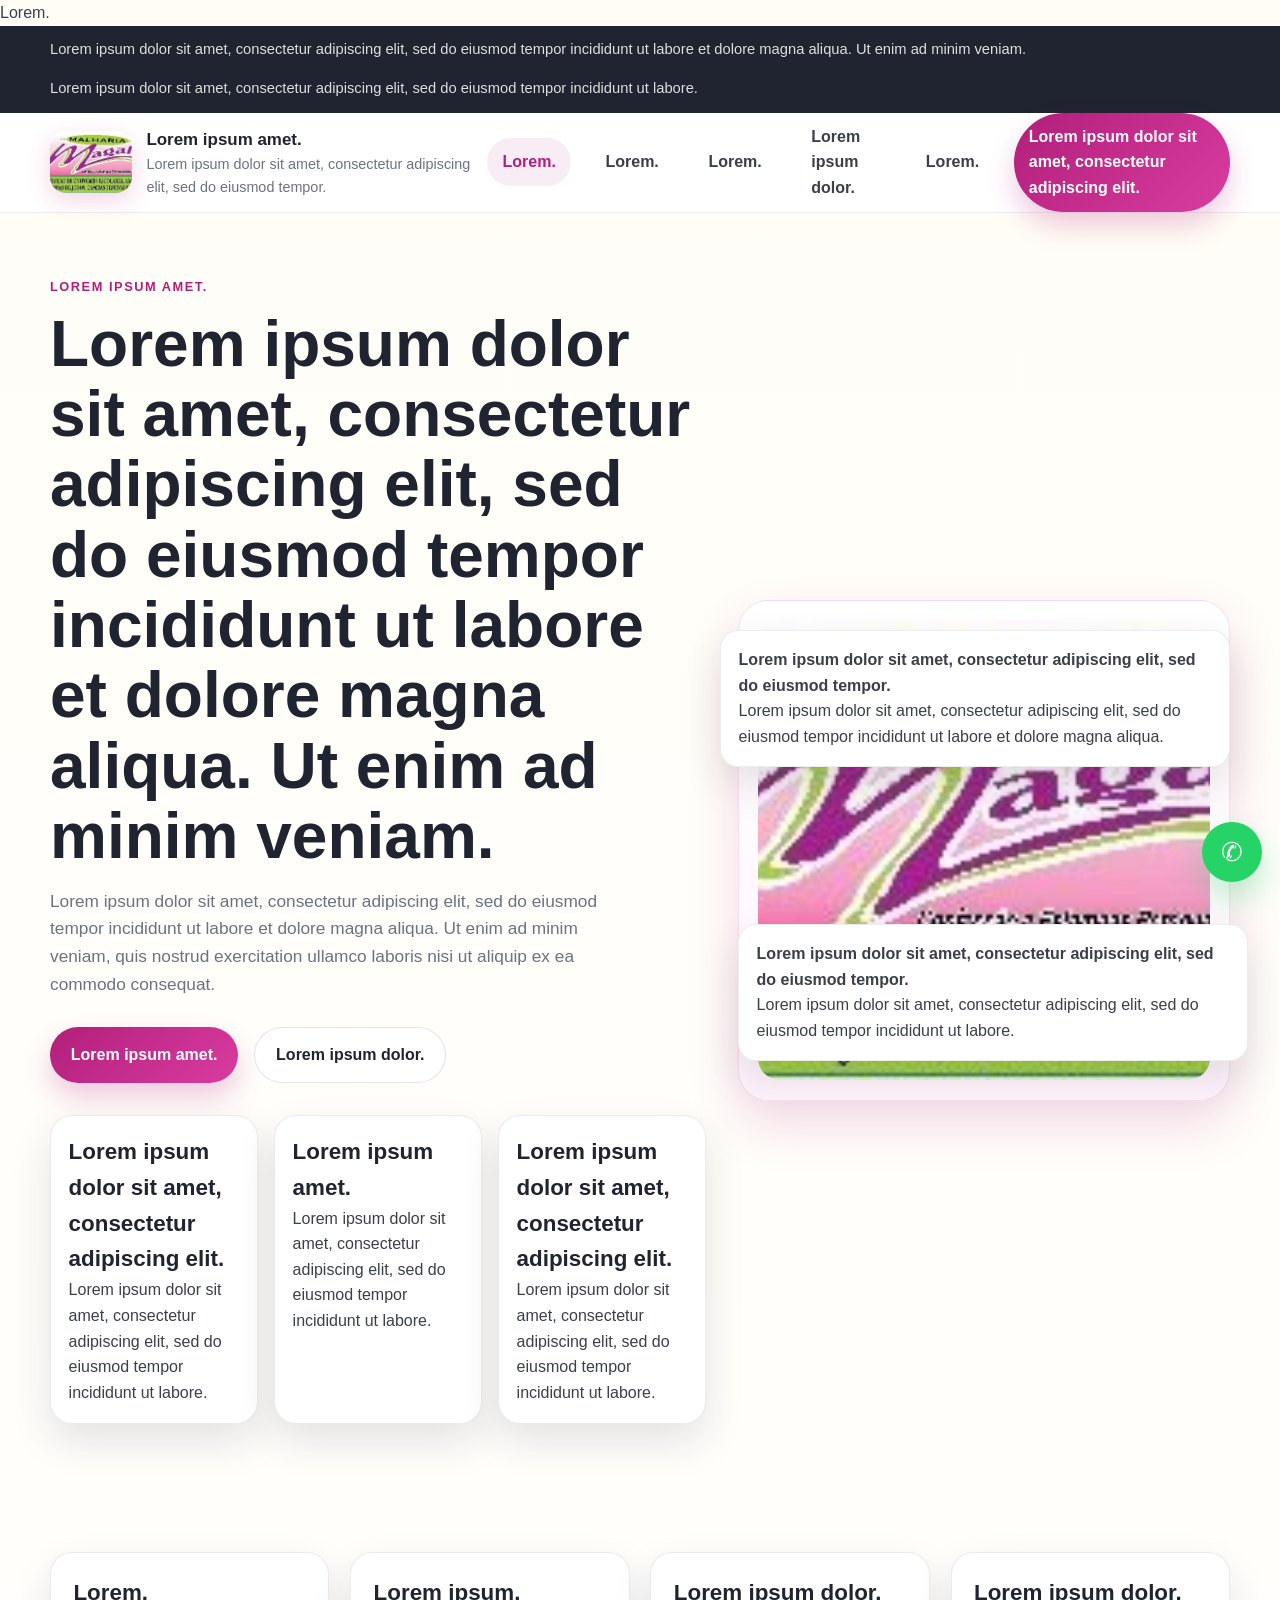
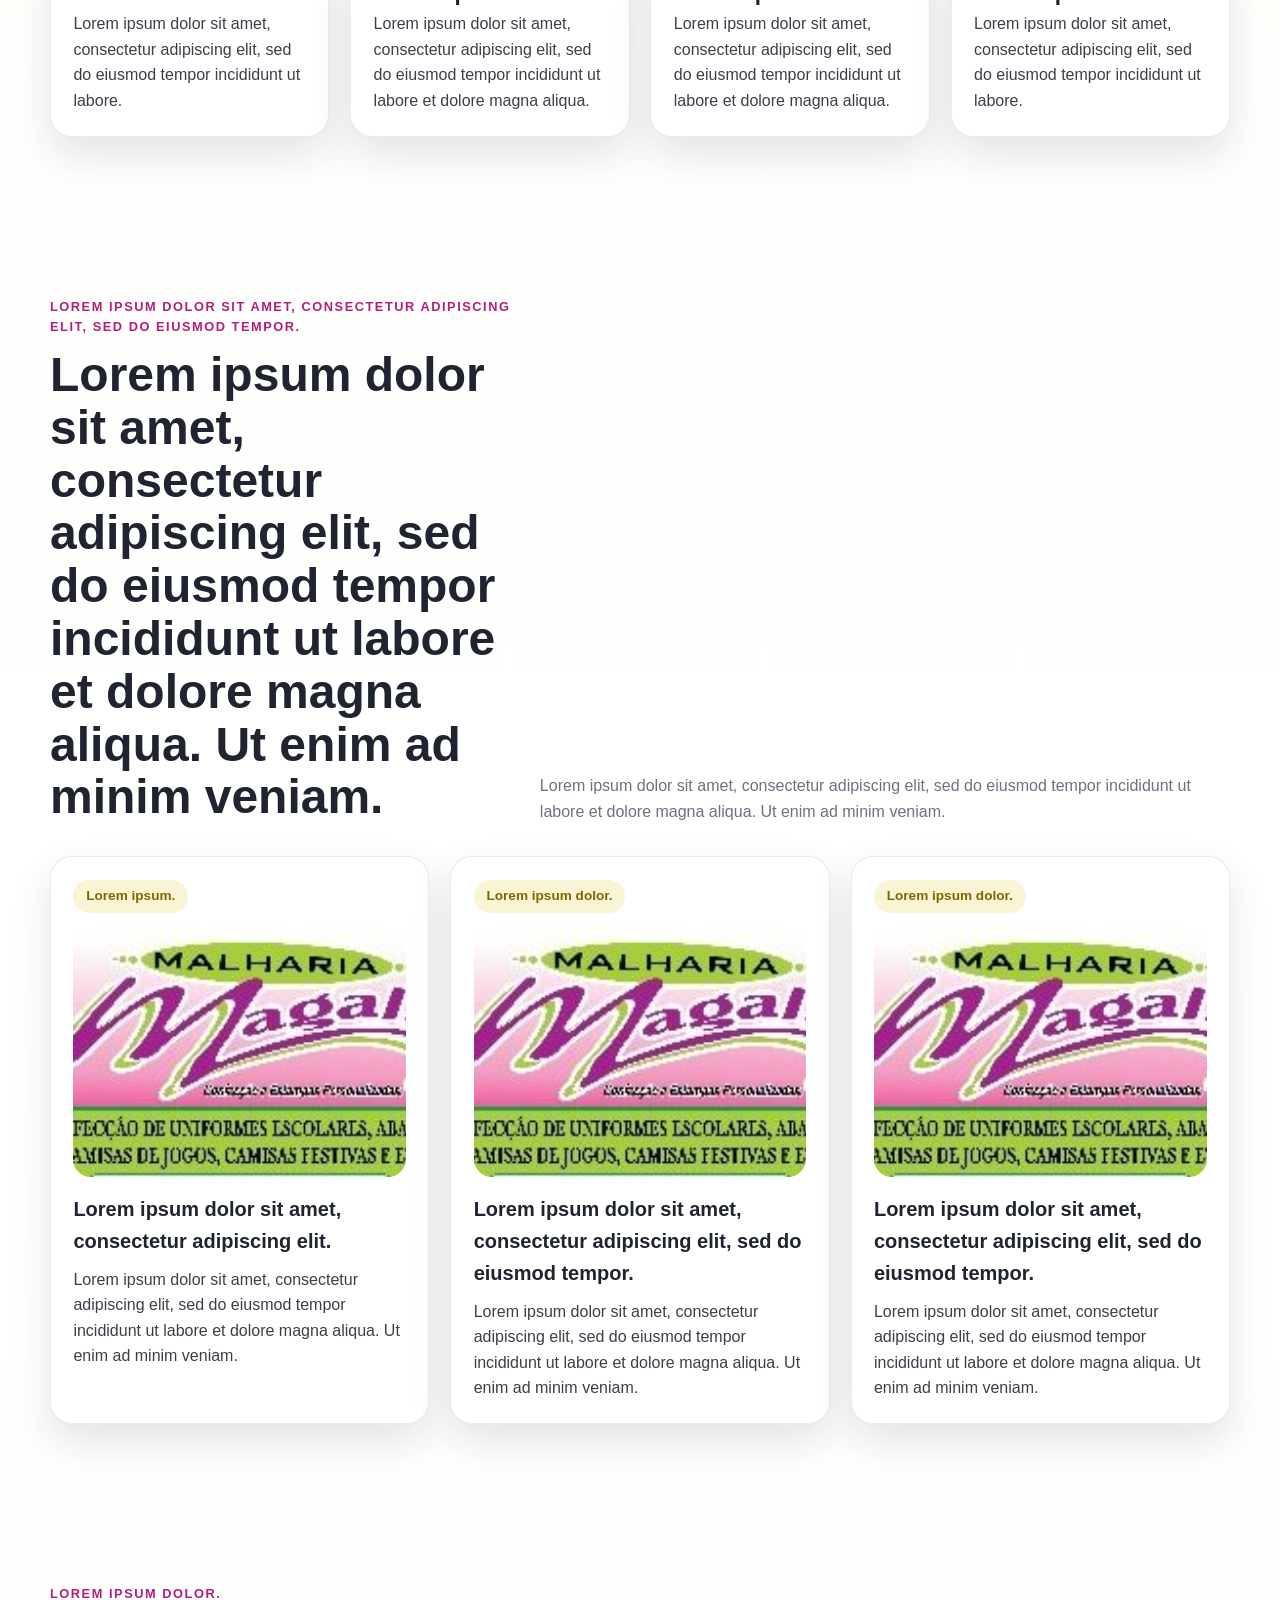
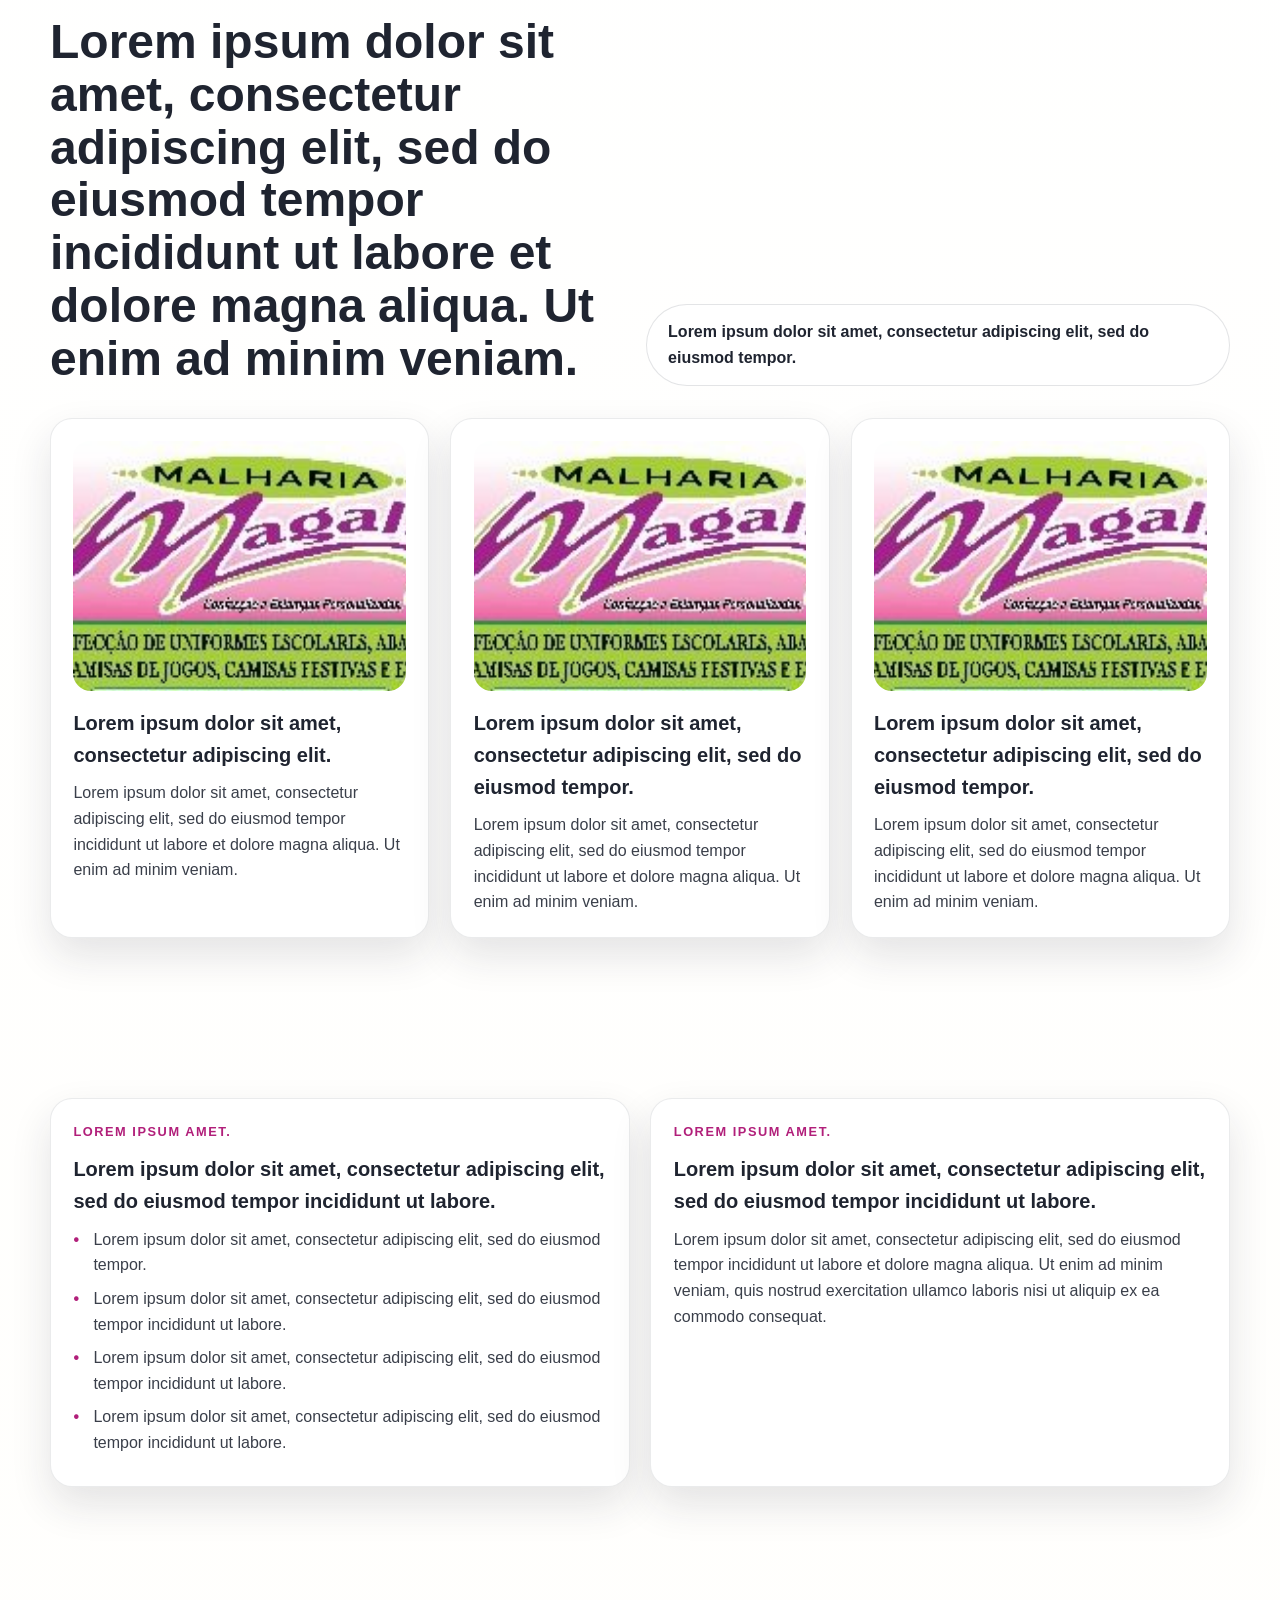
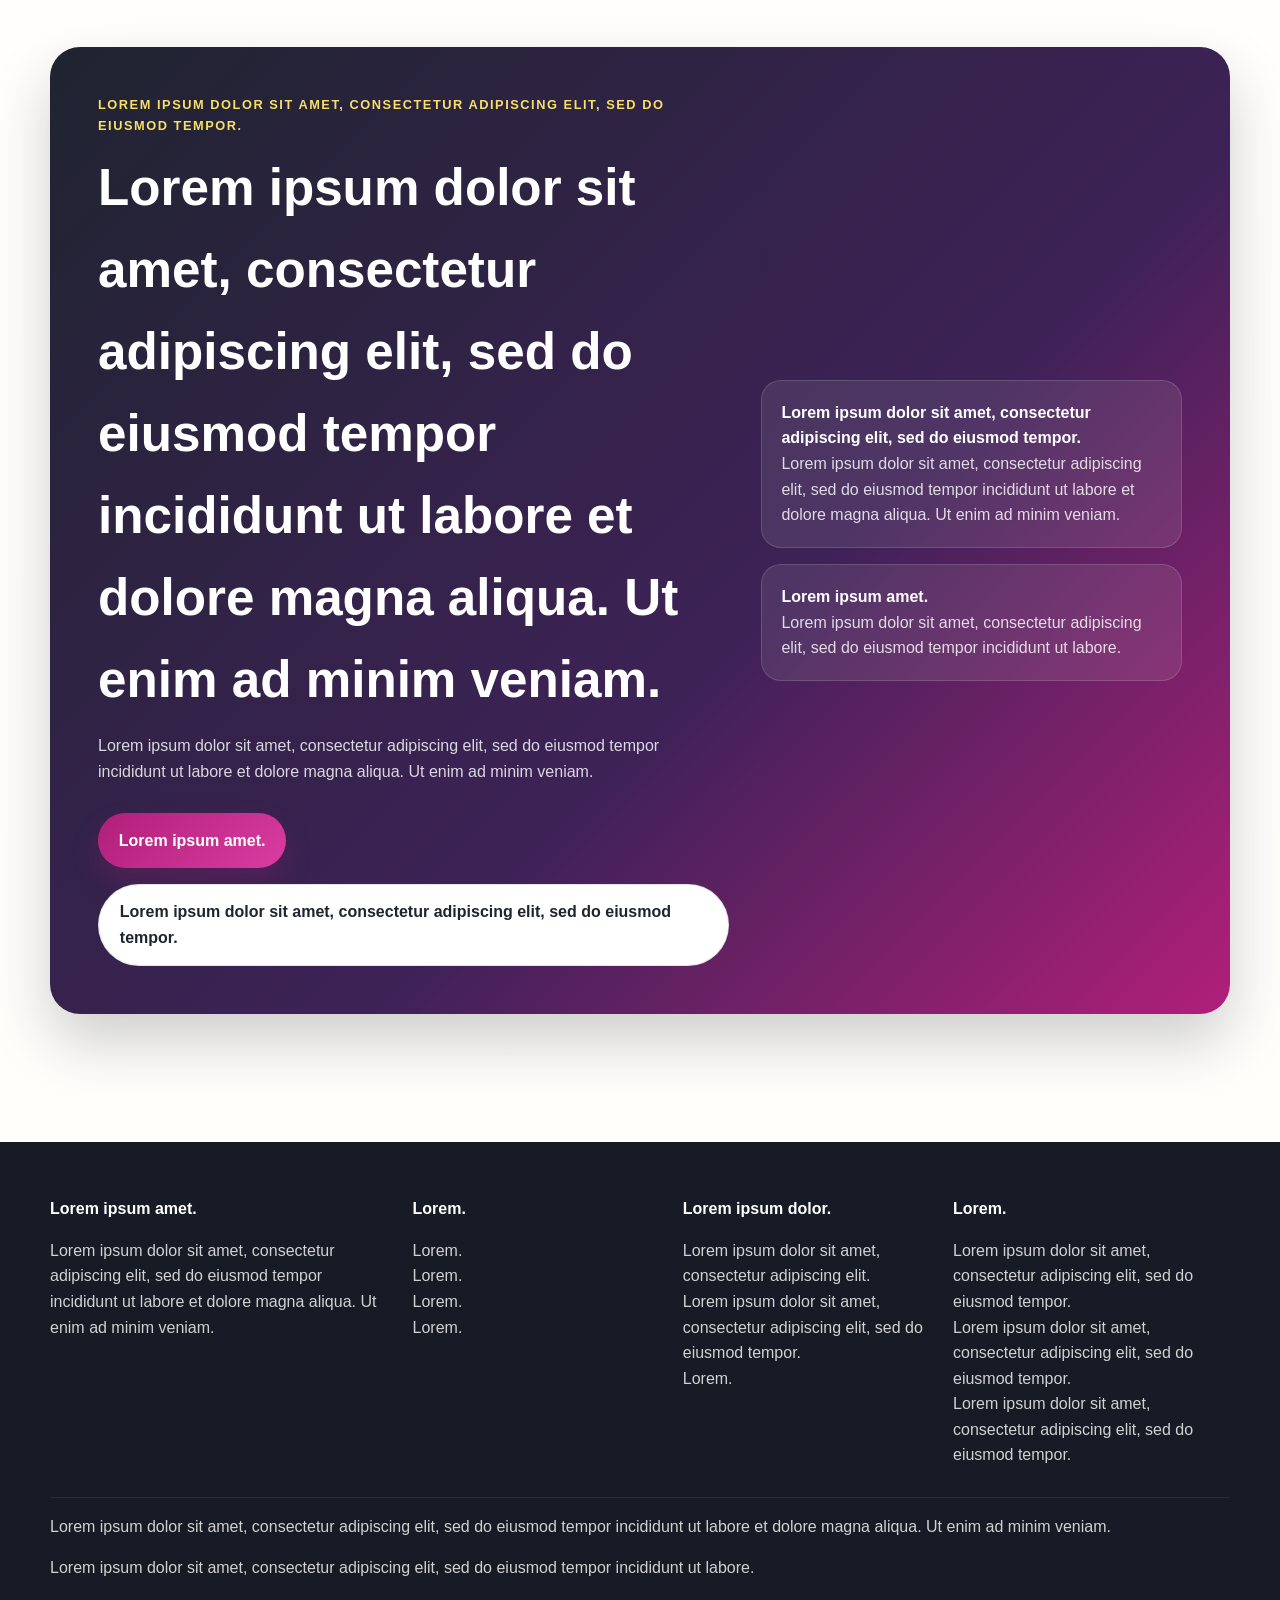
<file: index.html>
Lorem.
<html lang="pt-BR">
<head>
<meta charset="utf-8"/>
<meta content="width=device-width, initial-scale=1.0" name="viewport"/>
<title>Lorem ipsum dolor.</title>
<meta content="Lorem ipsum dolor sit amet, consectetur adipiscing elit." name="description"/>
<link href="styles.css" rel="stylesheet"/>
</head>
<body>
<div class="topbar">
<div class="container">
<span>Lorem ipsum dolor sit amet, consectetur adipiscing elit, sed do eiusmod tempor incididunt ut labore et dolore magna aliqua. Ut enim ad minim veniam.</span>
<span>Lorem ipsum dolor sit amet, consectetur adipiscing elit, sed do eiusmod tempor incididunt ut labore.</span>
</div>
</div>
<header class="site-header">
<div class="container nav-wrap">
<a class="brand" href="index.html">
<img alt="Logo da Malharia Magali" src="assets/logo.jpg"/>
<div>
<strong>Lorem ipsum amet.</strong>
<span>Lorem ipsum dolor sit amet, consectetur adipiscing elit, sed do eiusmod tempor.</span>
</div>
</a>
<button aria-expanded="false" aria-label="Abrir menu" class="menu-toggle">☰</button>
<nav class="nav-menu">
<a class="active" href="index.html">Lorem.</a>
<a href="servicos.html">Lorem.</a>
<a href="sobre.html">Lorem.</a>
<a href="categoria.html">Lorem ipsum dolor.</a>
<a href="contato.html">Lorem.</a>
<a class="btn" href="contato.html">Lorem ipsum dolor sit amet, consectetur adipiscing elit.</a>
</nav>
</div>
</header>
<main>
<section class="hero">
<div class="container hero-grid">
<div class="hero-copy reveal">
<span class="eyebrow">Lorem ipsum amet.</span>
<h1>Lorem ipsum dolor sit amet, consectetur adipiscing elit, sed do eiusmod tempor incididunt ut labore et dolore magna aliqua. Ut enim ad minim veniam.</h1>
<p>
            Lorem ipsum dolor sit amet, consectetur adipiscing elit, sed do eiusmod tempor incididunt ut labore et dolore magna aliqua. Ut enim ad minim veniam, quis nostrud exercitation ullamco laboris nisi ut aliquip ex ea commodo consequat.
          </p>
<div class="hero-actions">
<a class="btn" href="contato.html">Lorem ipsum amet.</a>
<a class="btn-outline" href="servicos.html">Lorem ipsum dolor.</a>
</div>
<ul class="hero-points">
<li>
<strong>Lorem ipsum dolor sit amet, consectetur adipiscing elit.</strong>
<span>Lorem ipsum dolor sit amet, consectetur adipiscing elit, sed do eiusmod tempor incididunt ut labore.</span>
</li>
<li>
<strong>Lorem ipsum amet.</strong>
<span>Lorem ipsum dolor sit amet, consectetur adipiscing elit, sed do eiusmod tempor incididunt ut labore.</span>
</li>
<li>
<strong>Lorem ipsum dolor sit amet, consectetur adipiscing elit.</strong>
<span>Lorem ipsum dolor sit amet, consectetur adipiscing elit, sed do eiusmod tempor incididunt ut labore.</span>
</li>
</ul>
</div>
<div class="hero-visual reveal">
<div class="hero-card">
<img alt="Marca Malharia Magali" src="assets/logo.jpg"/>
</div>
<div class="floating-note">
<strong>Lorem ipsum dolor sit amet, consectetur adipiscing elit, sed do eiusmod tempor.</strong>
<p>Lorem ipsum dolor sit amet, consectetur adipiscing elit, sed do eiusmod tempor incididunt ut labore et dolore magna aliqua.</p>
</div>
<div class="floating-badge">
<strong>Lorem ipsum dolor sit amet, consectetur adipiscing elit, sed do eiusmod tempor.</strong>
<p>Lorem ipsum dolor sit amet, consectetur adipiscing elit, sed do eiusmod tempor incididunt ut labore.</p>
</div>
</div>
</div>
</section>
<section class="section">
<div class="container">
<div class="stats-grid">
<article class="stat reveal">
<strong>Lorem.</strong>
<p>Lorem ipsum dolor sit amet, consectetur adipiscing elit, sed do eiusmod tempor incididunt ut labore.</p>
</article>
<article class="stat reveal">
<strong>Lorem ipsum.</strong>
<p>Lorem ipsum dolor sit amet, consectetur adipiscing elit, sed do eiusmod tempor incididunt ut labore et dolore magna aliqua.</p>
</article>
<article class="stat reveal">
<strong>Lorem ipsum dolor.</strong>
<p>Lorem ipsum dolor sit amet, consectetur adipiscing elit, sed do eiusmod tempor incididunt ut labore et dolore magna aliqua.</p>
</article>
<article class="stat reveal">
<strong>Lorem ipsum dolor.</strong>
<p>Lorem ipsum dolor sit amet, consectetur adipiscing elit, sed do eiusmod tempor incididunt ut labore.</p>
</article>
</div>
</div>
</section>
<section class="section">
<div class="container">
<div class="section-head reveal">
<div>
<span class="eyebrow">Lorem ipsum dolor sit amet, consectetur adipiscing elit, sed do eiusmod tempor.</span>
<h2>Lorem ipsum dolor sit amet, consectetur adipiscing elit, sed do eiusmod tempor incididunt ut labore et dolore magna aliqua. Ut enim ad minim veniam.</h2>
</div>
<p>Lorem ipsum dolor sit amet, consectetur adipiscing elit, sed do eiusmod tempor incididunt ut labore et dolore magna aliqua. Ut enim ad minim veniam.</p>
</div>
<div class="services-grid">
<article class="service-card reveal">
<span class="card-tag">Lorem ipsum.</span>
<img alt="Uniformes escolares" src="assets/logo.jpg"/>
<h3>Lorem ipsum dolor sit amet, consectetur adipiscing elit.</h3>
<p>Lorem ipsum dolor sit amet, consectetur adipiscing elit, sed do eiusmod tempor incididunt ut labore et dolore magna aliqua. Ut enim ad minim veniam.</p>
</article>
<article class="service-card reveal">
<span class="card-tag">Lorem ipsum dolor.</span>
<img alt="Uniformes profissionais" src="assets/logo.jpg"/>
<h3>Lorem ipsum dolor sit amet, consectetur adipiscing elit, sed do eiusmod tempor.</h3>
<p>Lorem ipsum dolor sit amet, consectetur adipiscing elit, sed do eiusmod tempor incididunt ut labore et dolore magna aliqua. Ut enim ad minim veniam.</p>
</article>
<article class="service-card reveal">
<span class="card-tag">Lorem ipsum dolor.</span>
<img alt="Camisetas e abadás" src="assets/logo.jpg"/>
<h3>Lorem ipsum dolor sit amet, consectetur adipiscing elit, sed do eiusmod tempor.</h3>
<p>Lorem ipsum dolor sit amet, consectetur adipiscing elit, sed do eiusmod tempor incididunt ut labore et dolore magna aliqua. Ut enim ad minim veniam.</p>
</article>
</div>
</div>
</section>
<section class="section">
<div class="container">
<div class="section-head reveal">
<div>
<span class="eyebrow">Lorem ipsum dolor.</span>
<h2>Lorem ipsum dolor sit amet, consectetur adipiscing elit, sed do eiusmod tempor incididunt ut labore et dolore magna aliqua. Ut enim ad minim veniam.</h2>
</div>
<a class="btn-outline" href="categoria.html">Lorem ipsum dolor sit amet, consectetur adipiscing elit, sed do eiusmod tempor.</a>
</div>
<div class="categories-grid">
<article class="category-card reveal">
<img alt="Categoria de uniformes escolares" src="assets/logo.jpg"/>
<h3>Lorem ipsum dolor sit amet, consectetur adipiscing elit.</h3>
<p>Lorem ipsum dolor sit amet, consectetur adipiscing elit, sed do eiusmod tempor incididunt ut labore et dolore magna aliqua. Ut enim ad minim veniam.</p>
</article>
<article class="category-card reveal">
<img alt="Categoria de uniformes profissionais" src="assets/logo.jpg"/>
<h3>Lorem ipsum dolor sit amet, consectetur adipiscing elit, sed do eiusmod tempor.</h3>
<p>Lorem ipsum dolor sit amet, consectetur adipiscing elit, sed do eiusmod tempor incididunt ut labore et dolore magna aliqua. Ut enim ad minim veniam.</p>
</article>
<article class="category-card reveal">
<img alt="Categoria de afins" src="assets/logo.jpg"/>
<h3>Lorem ipsum dolor sit amet, consectetur adipiscing elit, sed do eiusmod tempor.</h3>
<p>Lorem ipsum dolor sit amet, consectetur adipiscing elit, sed do eiusmod tempor incididunt ut labore et dolore magna aliqua. Ut enim ad minim veniam.</p>
</article>
</div>
</div>
</section>
<section class="section">
<div class="container info-grid">
<article class="info-card reveal">
<span class="eyebrow">Lorem ipsum amet.</span>
<h3>Lorem ipsum dolor sit amet, consectetur adipiscing elit, sed do eiusmod tempor incididunt ut labore.</h3>
<ul class="list-check">
<li>Lorem ipsum dolor sit amet, consectetur adipiscing elit, sed do eiusmod tempor.</li>
<li>Lorem ipsum dolor sit amet, consectetur adipiscing elit, sed do eiusmod tempor incididunt ut labore.</li>
<li>Lorem ipsum dolor sit amet, consectetur adipiscing elit, sed do eiusmod tempor incididunt ut labore.</li>
<li>Lorem ipsum dolor sit amet, consectetur adipiscing elit, sed do eiusmod tempor incididunt ut labore.</li>
</ul>
</article>
<article class="info-card reveal">
<span class="eyebrow">Lorem ipsum amet.</span>
<h3>Lorem ipsum dolor sit amet, consectetur adipiscing elit, sed do eiusmod tempor incididunt ut labore.</h3>
<p>
            Lorem ipsum dolor sit amet, consectetur adipiscing elit, sed do eiusmod tempor incididunt ut labore et dolore magna aliqua. Ut enim ad minim veniam, quis nostrud exercitation ullamco laboris nisi ut aliquip ex ea commodo consequat.
          </p>
</article>
</div>
</section>
<section class="cta">
<div class="container">
<div class="cta-box reveal">
<div>
<span class="eyebrow" style="color:#f7df68">Lorem ipsum dolor sit amet, consectetur adipiscing elit, sed do eiusmod tempor.</span>
<h2>Lorem ipsum dolor sit amet, consectetur adipiscing elit, sed do eiusmod tempor incididunt ut labore et dolore magna aliqua. Ut enim ad minim veniam.</h2>
<p>
              Lorem ipsum dolor sit amet, consectetur adipiscing elit, sed do eiusmod tempor incididunt ut labore et dolore magna aliqua. Ut enim ad minim veniam.
            </p>
<div class="cta-actions">
<a class="btn" href="contato.html">Lorem ipsum amet.</a>
<a class="btn-outline" href="produto.html">Lorem ipsum dolor sit amet, consectetur adipiscing elit, sed do eiusmod tempor.</a>
</div>
</div>
<div class="cta-mini">
<div>
<strong>Lorem ipsum dolor sit amet, consectetur adipiscing elit, sed do eiusmod tempor.</strong>
<p>Lorem ipsum dolor sit amet, consectetur adipiscing elit, sed do eiusmod tempor incididunt ut labore et dolore magna aliqua. Ut enim ad minim veniam.</p>
</div>
<div>
<strong>Lorem ipsum amet.</strong>
<p>Lorem ipsum dolor sit amet, consectetur adipiscing elit, sed do eiusmod tempor incididunt ut labore.</p>
</div>
</div>
</div>
</div>
</section>
</main>
<footer class="site-footer">
<div class="container footer-grid">
<div>
<h4>Lorem ipsum amet.</h4>
<p>Lorem ipsum dolor sit amet, consectetur adipiscing elit, sed do eiusmod tempor incididunt ut labore et dolore magna aliqua. Ut enim ad minim veniam.</p>
</div>
<div>
<h4>Lorem.</h4>
<ul>
<li><a href="index.html">Lorem.</a></li>
<li><a href="servicos.html">Lorem.</a></li>
<li><a href="sobre.html">Lorem.</a></li>
<li><a href="contato.html">Lorem.</a></li>
</ul>
</div>
<div>
<h4>Lorem ipsum dolor.</h4>
<ul>
<li><a href="categoria.html">Lorem ipsum dolor sit amet, consectetur adipiscing elit.</a></li>
<li><a href="categoria.html">Lorem ipsum dolor sit amet, consectetur adipiscing elit, sed do eiusmod tempor.</a></li>
<li><a href="categoria.html">Lorem.</a></li>
</ul>
</div>
<div>
<h4>Lorem.</h4>
<ul>
<li>Lorem ipsum dolor sit amet, consectetur adipiscing elit, sed do eiusmod tempor.</li>
<li>Lorem ipsum dolor sit amet, consectetur adipiscing elit, sed do eiusmod tempor.</li>
<li>Lorem ipsum dolor sit amet, consectetur adipiscing elit, sed do eiusmod tempor.</li>
</ul>
</div>
</div>
<div class="container footer-bottom">
<span>Lorem ipsum dolor sit amet, consectetur adipiscing elit, sed do eiusmod tempor incididunt ut labore et dolore magna aliqua. Ut enim ad minim veniam.</span>
<span>Lorem ipsum dolor sit amet, consectetur adipiscing elit, sed do eiusmod tempor incididunt ut labore.</span>
</div>
</footer>
<a aria-label="Contato" class="whatsapp-float" href="contato.html">✆</a>
<script src="script.js"></script>
</body>
</html>
</file>
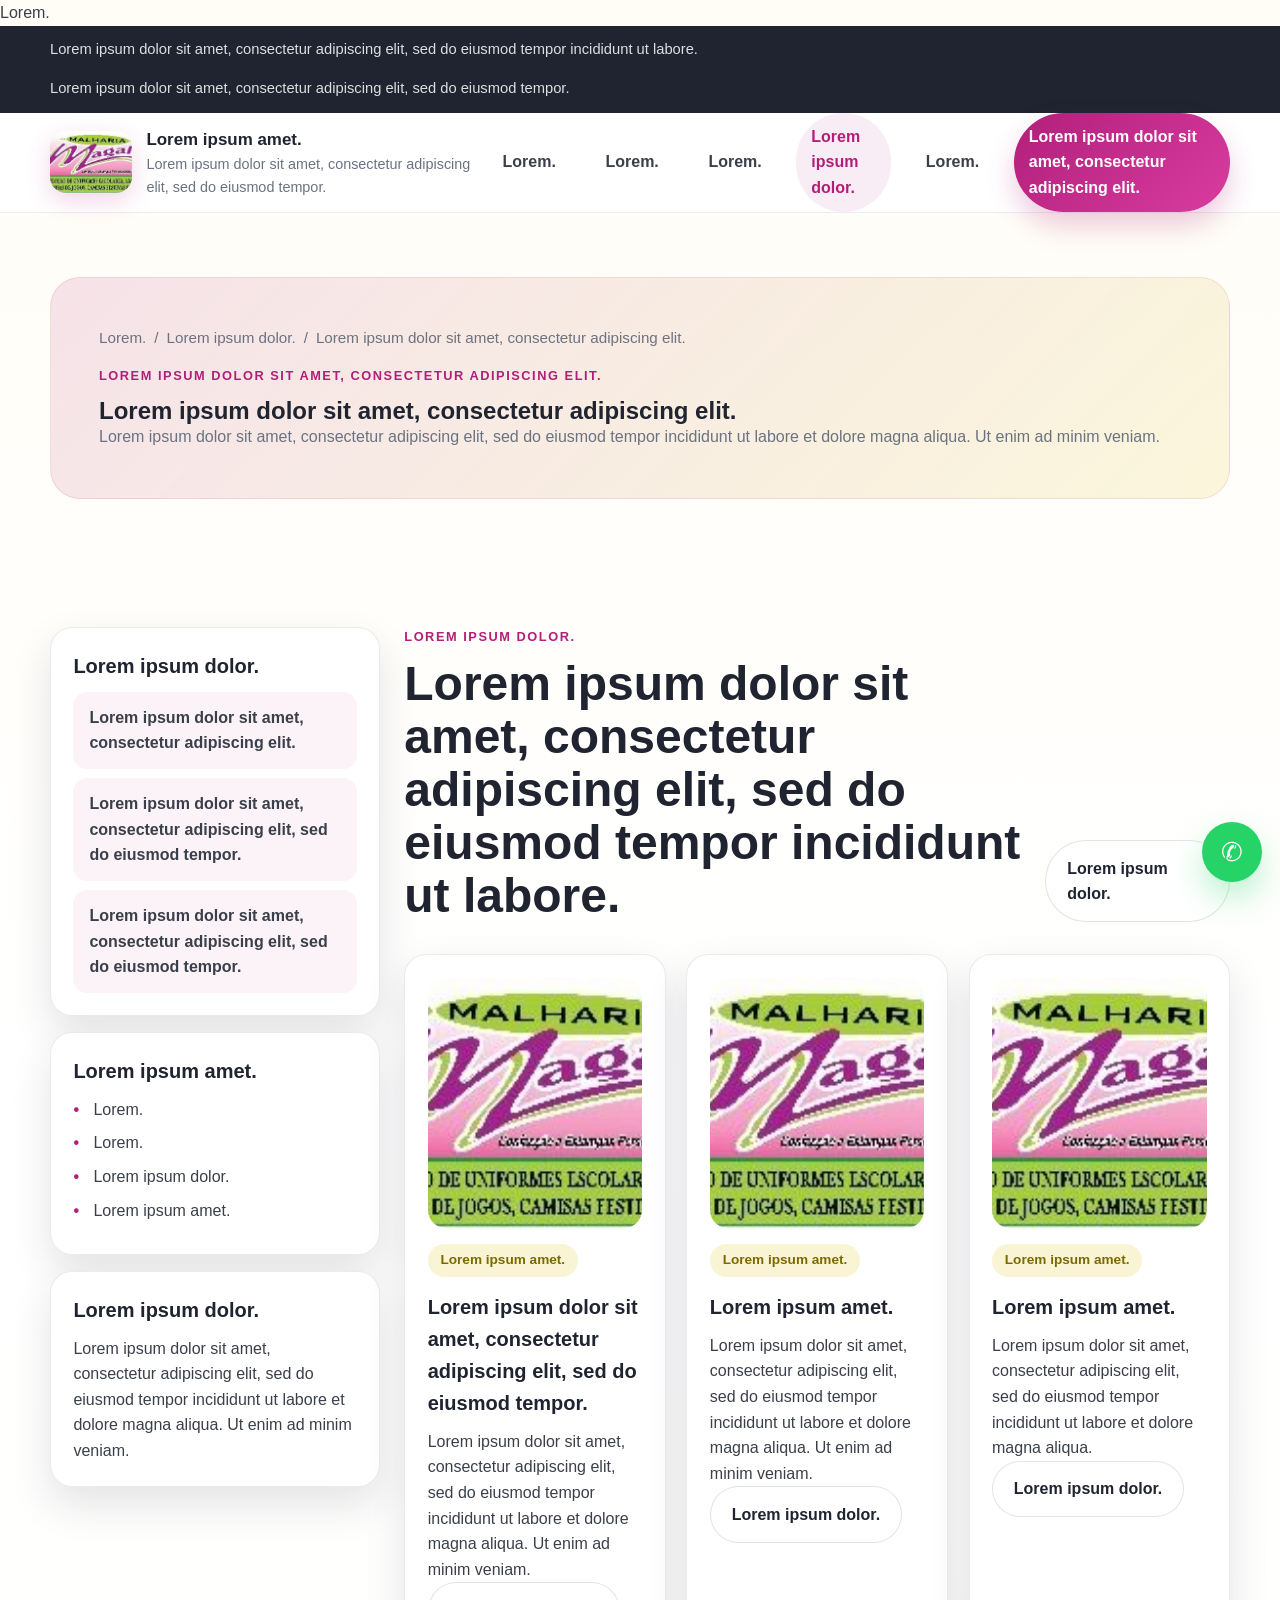
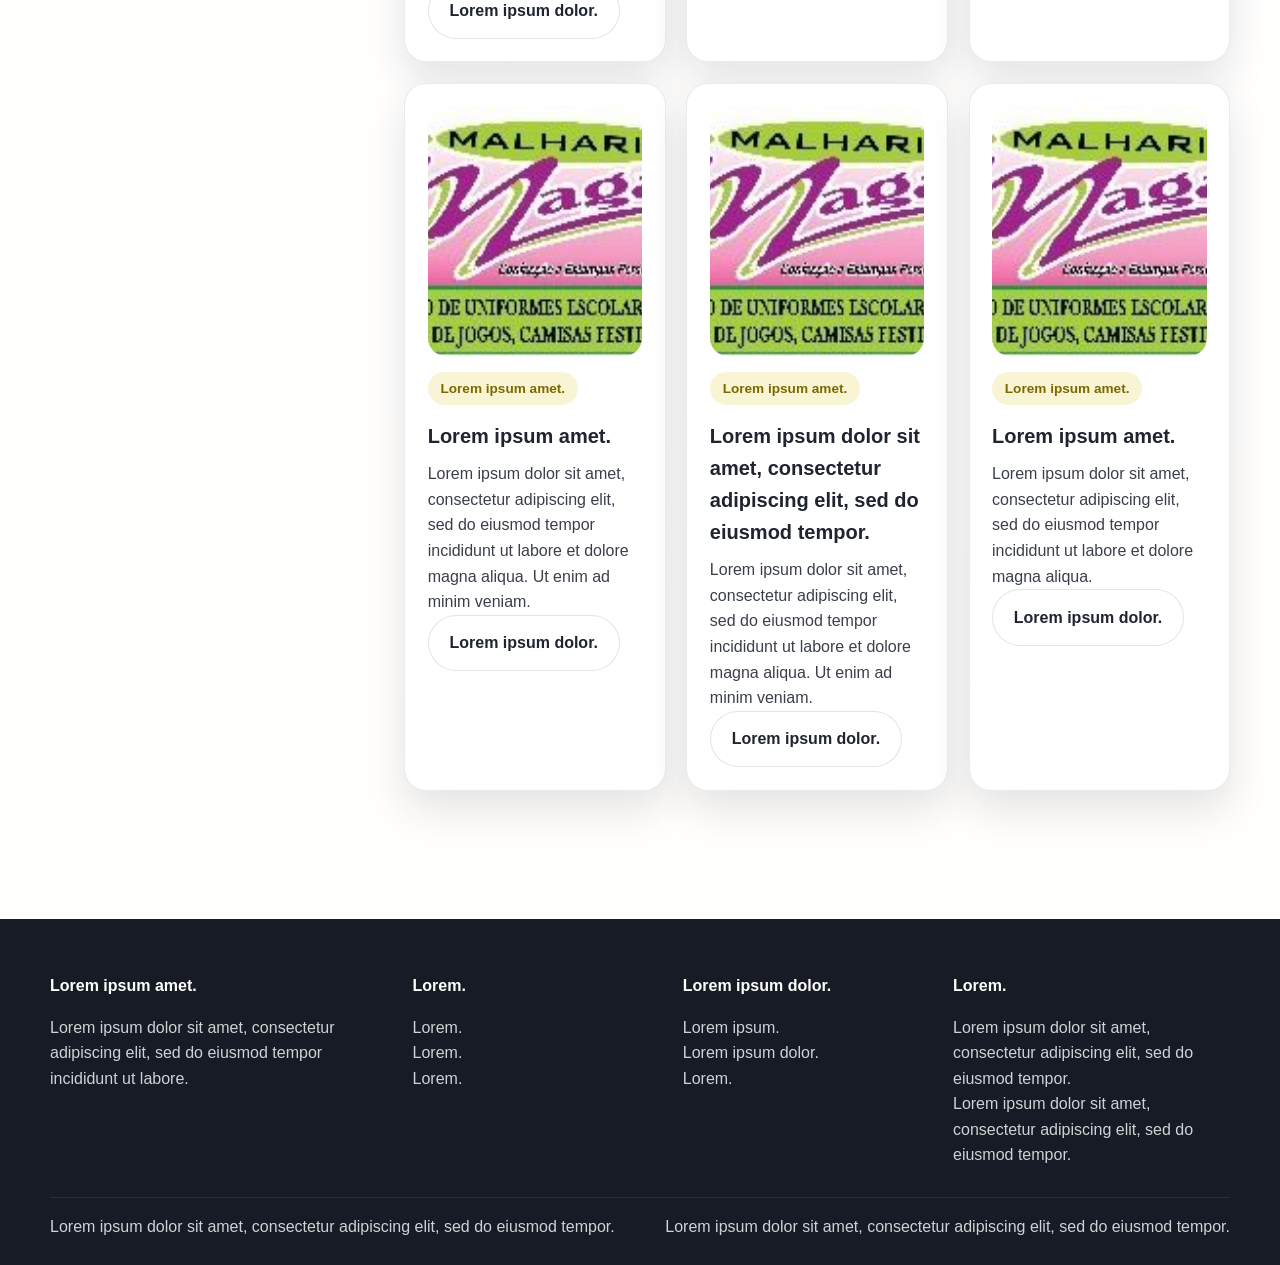
<file: categoria.html>
Lorem.
<html lang="pt-BR">
<head>
<meta charset="utf-8"/>
<meta content="width=device-width, initial-scale=1.0" name="viewport"/>
<title>Lorem ipsum dolor.</title>
<meta content="Lorem ipsum dolor sit amet, consectetur adipiscing elit." name="description"/>
<link href="styles.css" rel="stylesheet"/>
</head>
<body>
<div class="topbar">
<div class="container">
<span>Lorem ipsum dolor sit amet, consectetur adipiscing elit, sed do eiusmod tempor incididunt ut labore.</span>
<span>Lorem ipsum dolor sit amet, consectetur adipiscing elit, sed do eiusmod tempor.</span>
</div>
</div>
<header class="site-header">
<div class="container nav-wrap">
<a class="brand" href="index.html">
<img alt="Logo da Malharia Magali" src="assets/logo.jpg"/>
<div>
<strong>Lorem ipsum amet.</strong>
<span>Lorem ipsum dolor sit amet, consectetur adipiscing elit, sed do eiusmod tempor.</span>
</div>
</a>
<button aria-expanded="false" aria-label="Abrir menu" class="menu-toggle">☰</button>
<nav class="nav-menu">
<a href="index.html">Lorem.</a>
<a href="servicos.html">Lorem.</a>
<a href="sobre.html">Lorem.</a>
<a class="active" href="categoria.html">Lorem ipsum dolor.</a>
<a href="contato.html">Lorem.</a>
<a class="btn" href="contato.html">Lorem ipsum dolor sit amet, consectetur adipiscing elit.</a>
</nav>
</div>
</header>
<main>
<section class="page-hero">
<div class="container">
<div class="hero-shell reveal">
<div class="breadcrumbs"><a href="index.html">Lorem.</a> <span>/</span> <span>Lorem ipsum dolor.</span> <span>/</span> <span>Lorem ipsum dolor sit amet, consectetur adipiscing elit.</span></div>
<span class="eyebrow">Lorem ipsum dolor sit amet, consectetur adipiscing elit.</span>
<h1>Lorem ipsum dolor sit amet, consectetur adipiscing elit.</h1>
<p>Lorem ipsum dolor sit amet, consectetur adipiscing elit, sed do eiusmod tempor incididunt ut labore et dolore magna aliqua. Ut enim ad minim veniam.</p>
</div>
</div>
</section>
<section class="section">
<div class="container category-layout">
<aside class="filters reveal">
<div class="sidebar-box">
<h3>Lorem ipsum dolor.</h3>
<a class="filter-link" href="#">Lorem ipsum dolor sit amet, consectetur adipiscing elit.</a>
<a class="filter-link" href="#">Lorem ipsum dolor sit amet, consectetur adipiscing elit, sed do eiusmod tempor.</a>
<a class="filter-link" href="#">Lorem ipsum dolor sit amet, consectetur adipiscing elit, sed do eiusmod tempor.</a>
</div>
<div class="sidebar-box">
<h3>Lorem ipsum amet.</h3>
<ul class="info-list">
<li>Lorem.</li>
<li>Lorem.</li>
<li>Lorem ipsum dolor.</li>
<li>Lorem ipsum amet.</li>
</ul>
</div>
<div class="sidebar-box">
<h3>Lorem ipsum dolor.</h3>
<p>Lorem ipsum dolor sit amet, consectetur adipiscing elit, sed do eiusmod tempor incididunt ut labore et dolore magna aliqua. Ut enim ad minim veniam.</p>
</div>
</aside>
<div>
<div class="section-head reveal">
<div>
<span class="eyebrow">Lorem ipsum dolor.</span>
<h2>Lorem ipsum dolor sit amet, consectetur adipiscing elit, sed do eiusmod tempor incididunt ut labore.</h2>
</div>
<a class="btn-outline" href="produto.html">Lorem ipsum dolor.</a>
</div>
<div class="products-grid">
<article class="product-card reveal">
<img alt="Produto de exemplo" src="assets/logo.jpg"/>
<span class="card-tag">Lorem ipsum amet.</span>
<h3>Lorem ipsum dolor sit amet, consectetur adipiscing elit, sed do eiusmod tempor.</h3>
<p>Lorem ipsum dolor sit amet, consectetur adipiscing elit, sed do eiusmod tempor incididunt ut labore et dolore magna aliqua. Ut enim ad minim veniam.</p>
<a class="btn-outline" href="produto.html">Lorem ipsum dolor.</a>
</article>
<article class="product-card reveal">
<img alt="Produto de exemplo" src="assets/logo.jpg"/>
<span class="card-tag">Lorem ipsum amet.</span>
<h3>Lorem ipsum amet.</h3>
<p>Lorem ipsum dolor sit amet, consectetur adipiscing elit, sed do eiusmod tempor incididunt ut labore et dolore magna aliqua. Ut enim ad minim veniam.</p>
<a class="btn-outline" href="produto.html">Lorem ipsum dolor.</a>
</article>
<article class="product-card reveal">
<img alt="Produto de exemplo" src="assets/logo.jpg"/>
<span class="card-tag">Lorem ipsum amet.</span>
<h3>Lorem ipsum amet.</h3>
<p>Lorem ipsum dolor sit amet, consectetur adipiscing elit, sed do eiusmod tempor incididunt ut labore et dolore magna aliqua.</p>
<a class="btn-outline" href="produto.html">Lorem ipsum dolor.</a>
</article>
<article class="product-card reveal">
<img alt="Produto de exemplo" src="assets/logo.jpg"/>
<span class="card-tag">Lorem ipsum amet.</span>
<h3>Lorem ipsum amet.</h3>
<p>Lorem ipsum dolor sit amet, consectetur adipiscing elit, sed do eiusmod tempor incididunt ut labore et dolore magna aliqua. Ut enim ad minim veniam.</p>
<a class="btn-outline" href="produto.html">Lorem ipsum dolor.</a>
</article>
<article class="product-card reveal">
<img alt="Produto de exemplo" src="assets/logo.jpg"/>
<span class="card-tag">Lorem ipsum amet.</span>
<h3>Lorem ipsum dolor sit amet, consectetur adipiscing elit, sed do eiusmod tempor.</h3>
<p>Lorem ipsum dolor sit amet, consectetur adipiscing elit, sed do eiusmod tempor incididunt ut labore et dolore magna aliqua. Ut enim ad minim veniam.</p>
<a class="btn-outline" href="produto.html">Lorem ipsum dolor.</a>
</article>
<article class="product-card reveal">
<img alt="Produto de exemplo" src="assets/logo.jpg"/>
<span class="card-tag">Lorem ipsum amet.</span>
<h3>Lorem ipsum amet.</h3>
<p>Lorem ipsum dolor sit amet, consectetur adipiscing elit, sed do eiusmod tempor incididunt ut labore et dolore magna aliqua.</p>
<a class="btn-outline" href="produto.html">Lorem ipsum dolor.</a>
</article>
</div>
</div>
</div>
</section>
</main>
<footer class="site-footer">
<div class="container footer-grid">
<div><h4>Lorem ipsum amet.</h4><p>Lorem ipsum dolor sit amet, consectetur adipiscing elit, sed do eiusmod tempor incididunt ut labore.</p></div>
<div><h4>Lorem.</h4><ul><li><a href="index.html">Lorem.</a></li><li><a href="servicos.html">Lorem.</a></li><li><a href="sobre.html">Lorem.</a></li></ul></div>
<div><h4>Lorem ipsum dolor.</h4><ul><li><a href="categoria.html">Lorem ipsum.</a></li><li><a href="categoria.html">Lorem ipsum dolor.</a></li><li><a href="categoria.html">Lorem.</a></li></ul></div>
<div><h4>Lorem.</h4><ul><li>Lorem ipsum dolor sit amet, consectetur adipiscing elit, sed do eiusmod tempor.</li><li>Lorem ipsum dolor sit amet, consectetur adipiscing elit, sed do eiusmod tempor.</li></ul></div>
</div>
<div class="container footer-bottom"><span>Lorem ipsum dolor sit amet, consectetur adipiscing elit, sed do eiusmod tempor.</span><span>Lorem ipsum dolor sit amet, consectetur adipiscing elit, sed do eiusmod tempor.</span></div>
</footer>
<a aria-label="Contato" class="whatsapp-float" href="contato.html">✆</a>
<script src="script.js"></script>
</body>
</html>
</file>
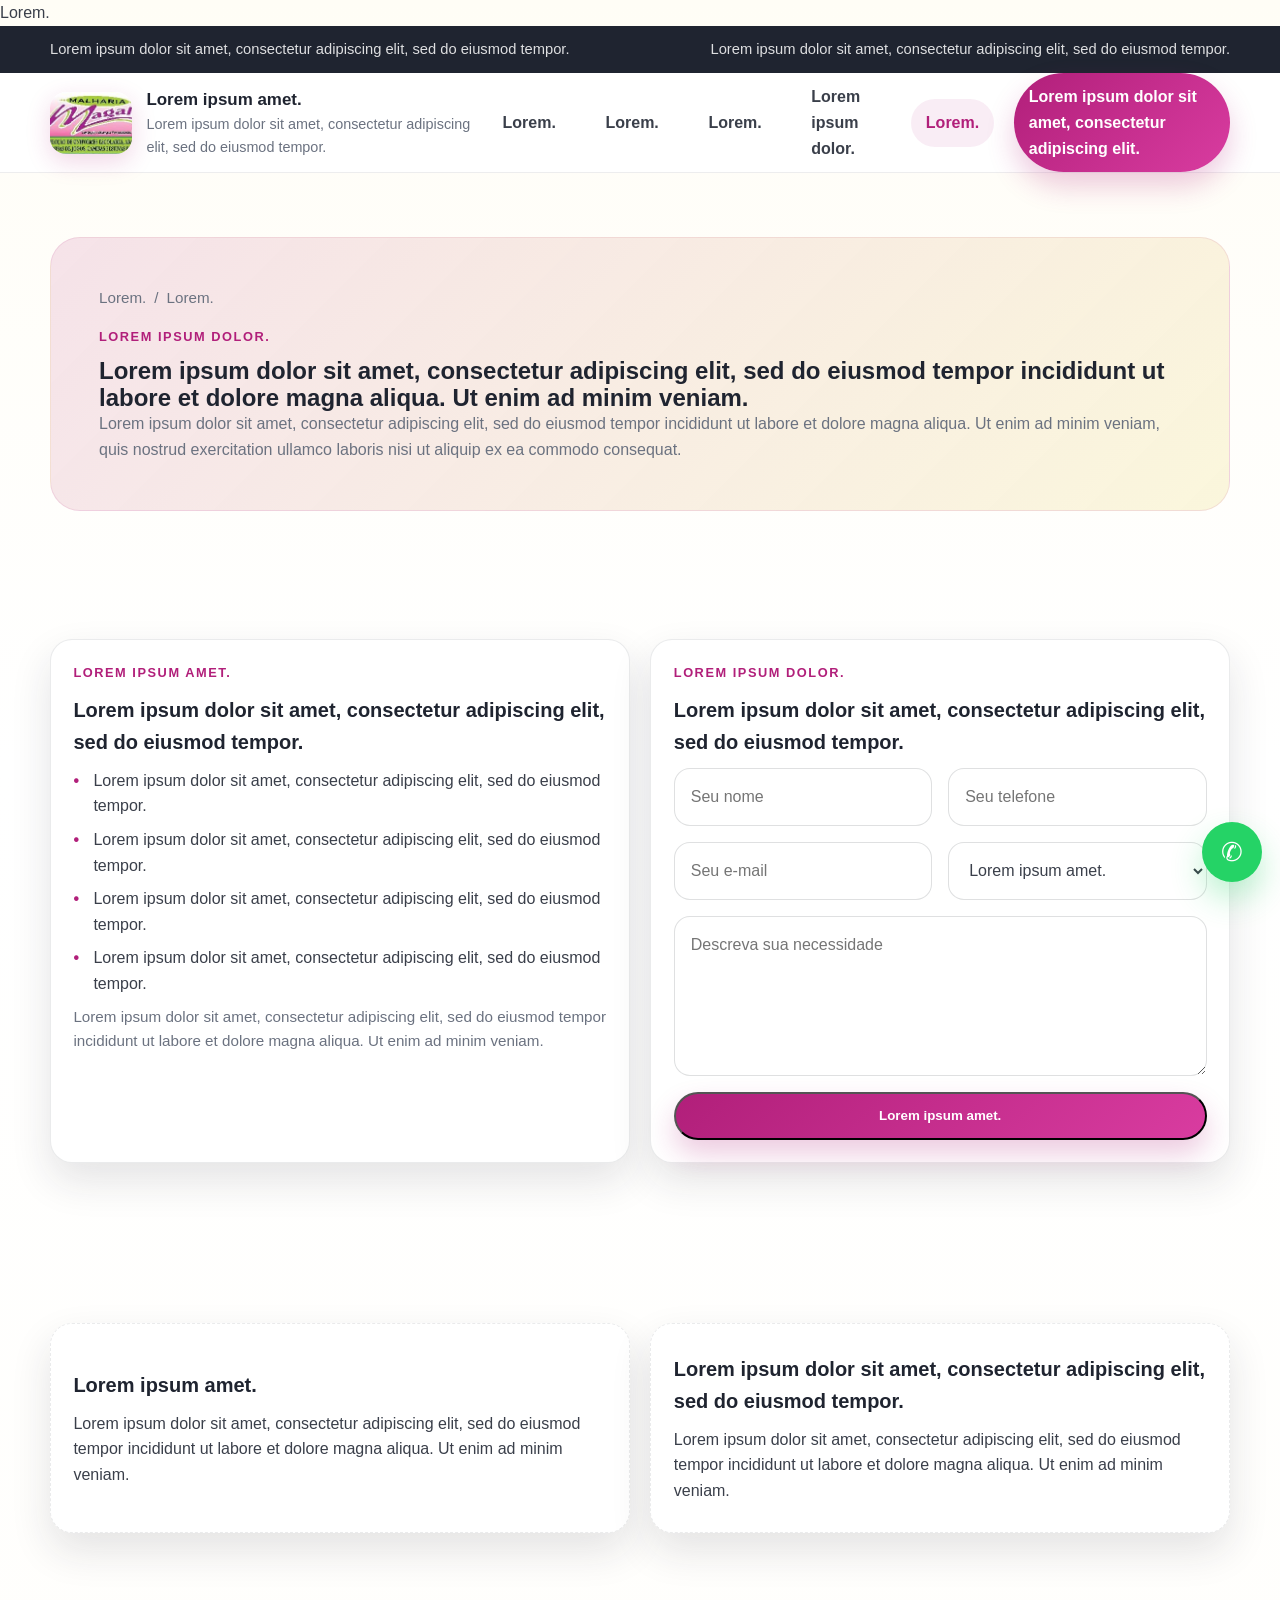
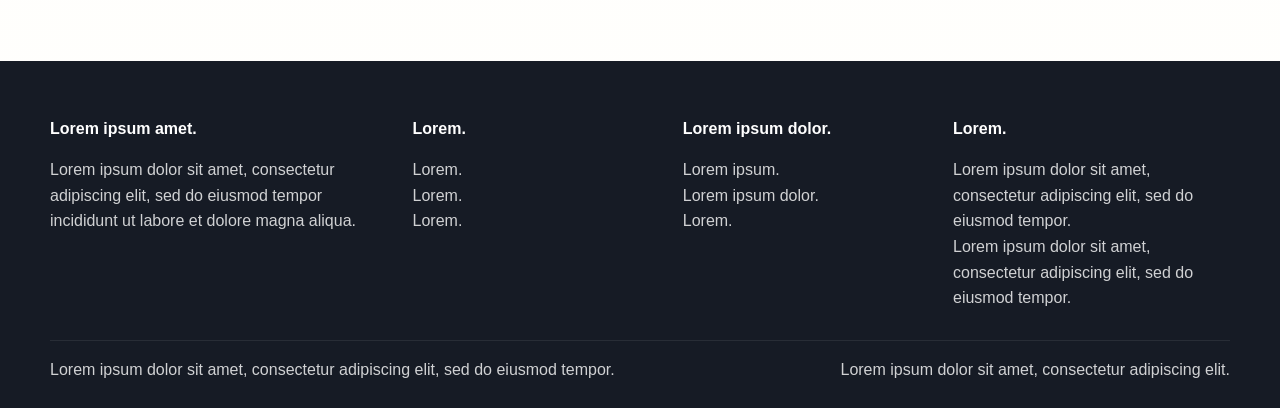
<file: contato.html>
Lorem.
<html lang="pt-BR">
<head>
<meta charset="utf-8"/>
<meta content="width=device-width, initial-scale=1.0" name="viewport"/>
<title>Lorem ipsum dolor.</title>
<meta content="Lorem ipsum dolor sit amet, consectetur adipiscing elit." name="description"/>
<link href="styles.css" rel="stylesheet"/>
</head>
<body>
<div class="topbar">
<div class="container">
<span>Lorem ipsum dolor sit amet, consectetur adipiscing elit, sed do eiusmod tempor.</span>
<span>Lorem ipsum dolor sit amet, consectetur adipiscing elit, sed do eiusmod tempor.</span>
</div>
</div>
<header class="site-header">
<div class="container nav-wrap">
<a class="brand" href="index.html">
<img alt="Logo da Malharia Magali" src="assets/logo.jpg"/>
<div>
<strong>Lorem ipsum amet.</strong>
<span>Lorem ipsum dolor sit amet, consectetur adipiscing elit, sed do eiusmod tempor.</span>
</div>
</a>
<button aria-expanded="false" aria-label="Abrir menu" class="menu-toggle">☰</button>
<nav class="nav-menu">
<a href="index.html">Lorem.</a>
<a href="servicos.html">Lorem.</a>
<a href="sobre.html">Lorem.</a>
<a href="categoria.html">Lorem ipsum dolor.</a>
<a class="active" href="contato.html">Lorem.</a>
<a class="btn" href="contato.html">Lorem ipsum dolor sit amet, consectetur adipiscing elit.</a>
</nav>
</div>
</header>
<main>
<section class="page-hero">
<div class="container">
<div class="hero-shell reveal">
<div class="breadcrumbs"><a href="index.html">Lorem.</a> <span>/</span> <span>Lorem.</span></div>
<span class="eyebrow">Lorem ipsum dolor.</span>
<h1>Lorem ipsum dolor sit amet, consectetur adipiscing elit, sed do eiusmod tempor incididunt ut labore et dolore magna aliqua. Ut enim ad minim veniam.</h1>
<p>Lorem ipsum dolor sit amet, consectetur adipiscing elit, sed do eiusmod tempor incididunt ut labore et dolore magna aliqua. Ut enim ad minim veniam, quis nostrud exercitation ullamco laboris nisi ut aliquip ex ea commodo consequat.</p>
</div>
</div>
</section>
<section class="section">
<div class="container contact-grid">
<article class="contact-card reveal">
<span class="eyebrow">Lorem ipsum amet.</span>
<h3>Lorem ipsum dolor sit amet, consectetur adipiscing elit, sed do eiusmod tempor.</h3>
<ul class="info-list">
<li>Lorem ipsum dolor sit amet, consectetur adipiscing elit, sed do eiusmod tempor.</li>
<li>Lorem ipsum dolor sit amet, consectetur adipiscing elit, sed do eiusmod tempor.</li>
<li>Lorem ipsum dolor sit amet, consectetur adipiscing elit, sed do eiusmod tempor.</li>
<li>Lorem ipsum dolor sit amet, consectetur adipiscing elit, sed do eiusmod tempor.</li>
</ul>
<p class="contact-note">Lorem ipsum dolor sit amet, consectetur adipiscing elit, sed do eiusmod tempor incididunt ut labore et dolore magna aliqua. Ut enim ad minim veniam.</p>
</article>
<article class="contact-card reveal">
<span class="eyebrow">Lorem ipsum dolor.</span>
<h3>Lorem ipsum dolor sit amet, consectetur adipiscing elit, sed do eiusmod tempor.</h3>
<form class="contact-form" data-contact-form="">
<div class="form-row">
<input placeholder="Seu nome" required="" type="text"/>
<input placeholder="Seu telefone" required="" type="tel"/>
</div>
<div class="form-row">
<input placeholder="Seu e-mail" required="" type="email"/>
<select required="">
<option value="">Lorem ipsum amet.</option>
<option>Lorem ipsum dolor sit amet, consectetur adipiscing elit.</option>
<option>Lorem ipsum dolor sit amet, consectetur adipiscing elit, sed do eiusmod tempor.</option>
<option>Lorem ipsum amet.</option>
<option>Lorem.</option>
</select>
</div>
<textarea placeholder="Descreva sua necessidade"></textarea>
<button class="btn" type="submit">Lorem ipsum amet.</button>
</form>
</article>
</div>
</section>
<section class="section">
<div class="container info-grid">
<article class="placeholder-box reveal">
<h3>Lorem ipsum amet.</h3>
<p>Lorem ipsum dolor sit amet, consectetur adipiscing elit, sed do eiusmod tempor incididunt ut labore et dolore magna aliqua. Ut enim ad minim veniam.</p>
</article>
<article class="placeholder-box reveal">
<h3>Lorem ipsum dolor sit amet, consectetur adipiscing elit, sed do eiusmod tempor.</h3>
<p>Lorem ipsum dolor sit amet, consectetur adipiscing elit, sed do eiusmod tempor incididunt ut labore et dolore magna aliqua. Ut enim ad minim veniam.</p>
</article>
</div>
</section>
</main>
<footer class="site-footer">
<div class="container footer-grid">
<div><h4>Lorem ipsum amet.</h4><p>Lorem ipsum dolor sit amet, consectetur adipiscing elit, sed do eiusmod tempor incididunt ut labore et dolore magna aliqua.</p></div>
<div><h4>Lorem.</h4><ul><li><a href="index.html">Lorem.</a></li><li><a href="servicos.html">Lorem.</a></li><li><a href="sobre.html">Lorem.</a></li></ul></div>
<div><h4>Lorem ipsum dolor.</h4><ul><li><a href="categoria.html">Lorem ipsum.</a></li><li><a href="categoria.html">Lorem ipsum dolor.</a></li><li><a href="categoria.html">Lorem.</a></li></ul></div>
<div><h4>Lorem.</h4><ul><li>Lorem ipsum dolor sit amet, consectetur adipiscing elit, sed do eiusmod tempor.</li><li>Lorem ipsum dolor sit amet, consectetur adipiscing elit, sed do eiusmod tempor.</li></ul></div>
</div>
<div class="container footer-bottom"><span>Lorem ipsum dolor sit amet, consectetur adipiscing elit, sed do eiusmod tempor.</span><span>Lorem ipsum dolor sit amet, consectetur adipiscing elit.</span></div>
</footer>
<a aria-label="Contato" class="whatsapp-float" href="#">✆</a>
<script src="script.js"></script>
</body>
</html>
</file>
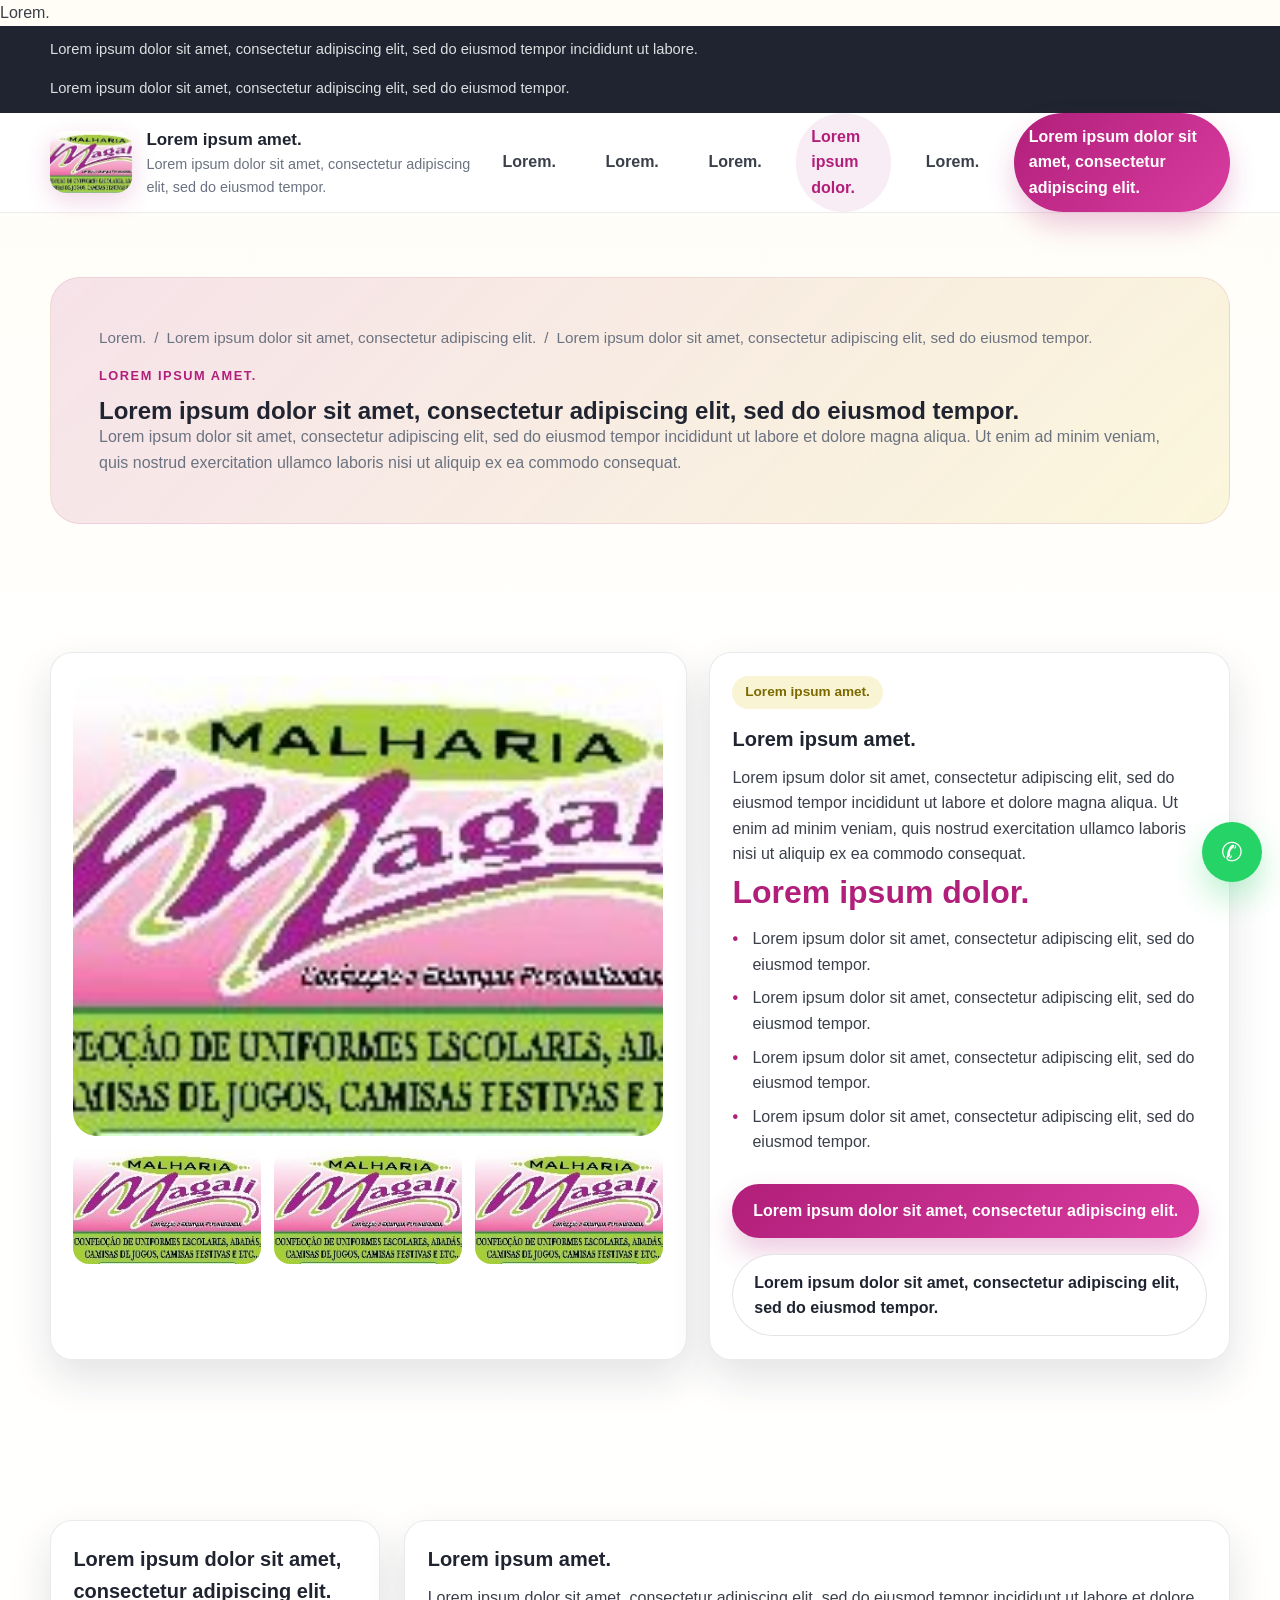
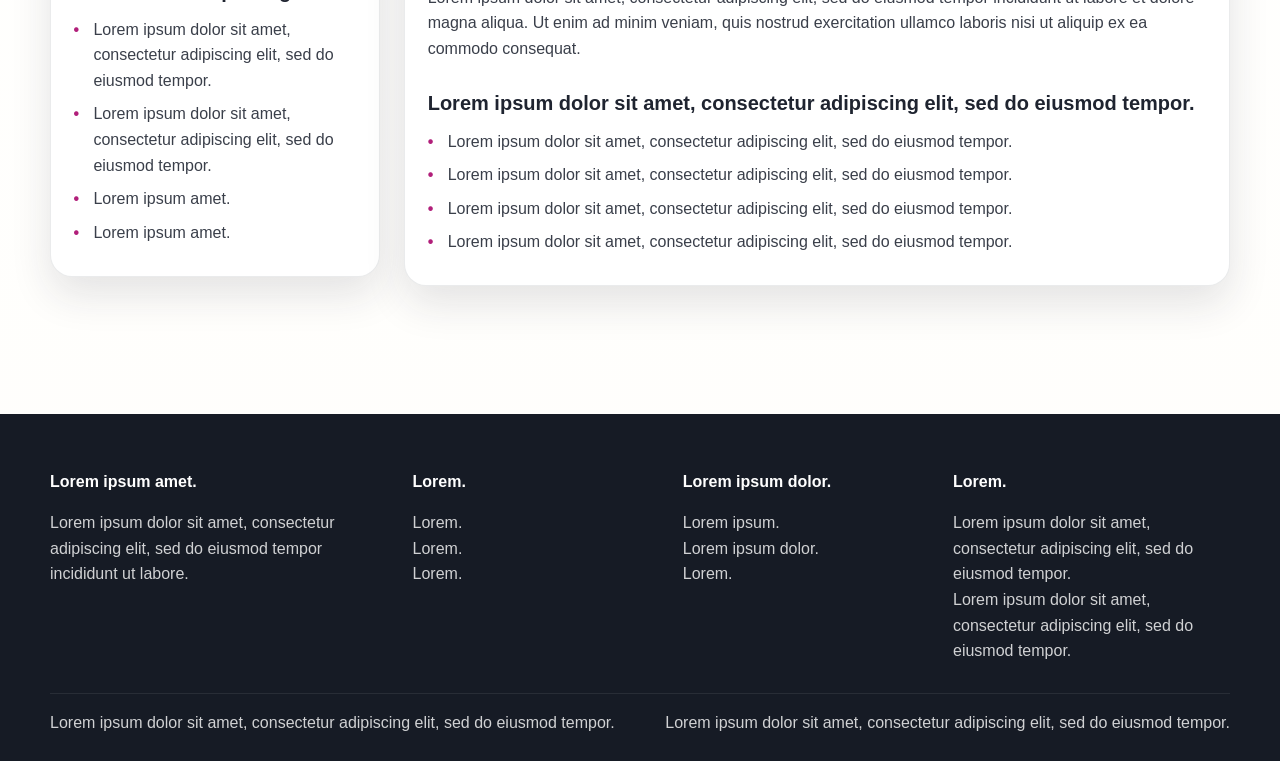
<file: produto.html>
Lorem.
<html lang="pt-BR">
<head>
<meta charset="utf-8"/>
<meta content="width=device-width, initial-scale=1.0" name="viewport"/>
<title>Lorem ipsum dolor.</title>
<meta content="Lorem ipsum dolor sit amet, consectetur adipiscing elit." name="description"/>
<link href="styles.css" rel="stylesheet"/>
</head>
<body>
<div class="topbar">
<div class="container">
<span>Lorem ipsum dolor sit amet, consectetur adipiscing elit, sed do eiusmod tempor incididunt ut labore.</span>
<span>Lorem ipsum dolor sit amet, consectetur adipiscing elit, sed do eiusmod tempor.</span>
</div>
</div>
<header class="site-header">
<div class="container nav-wrap">
<a class="brand" href="index.html">
<img alt="Logo da Malharia Magali" src="assets/logo.jpg"/>
<div>
<strong>Lorem ipsum amet.</strong>
<span>Lorem ipsum dolor sit amet, consectetur adipiscing elit, sed do eiusmod tempor.</span>
</div>
</a>
<button aria-expanded="false" aria-label="Abrir menu" class="menu-toggle">☰</button>
<nav class="nav-menu">
<a href="index.html">Lorem.</a>
<a href="servicos.html">Lorem.</a>
<a href="sobre.html">Lorem.</a>
<a class="active" href="categoria.html">Lorem ipsum dolor.</a>
<a href="contato.html">Lorem.</a>
<a class="btn" href="contato.html">Lorem ipsum dolor sit amet, consectetur adipiscing elit.</a>
</nav>
</div>
</header>
<main>
<section class="page-hero">
<div class="container">
<div class="hero-shell reveal">
<div class="breadcrumbs"><a href="index.html">Lorem.</a> <span>/</span> <a href="categoria.html">Lorem ipsum dolor sit amet, consectetur adipiscing elit.</a> <span>/</span> <span>Lorem ipsum dolor sit amet, consectetur adipiscing elit, sed do eiusmod tempor.</span></div>
<span class="eyebrow">Lorem ipsum amet.</span>
<h1>Lorem ipsum dolor sit amet, consectetur adipiscing elit, sed do eiusmod tempor.</h1>
<p>Lorem ipsum dolor sit amet, consectetur adipiscing elit, sed do eiusmod tempor incididunt ut labore et dolore magna aliqua. Ut enim ad minim veniam, quis nostrud exercitation ullamco laboris nisi ut aliquip ex ea commodo consequat.</p>
</div>
</div>
</section>
<section class="section">
<div class="container product-top">
<div class="product-box reveal">
<img alt="Produto de exemplo da Malharia Magali" class="product-gallery-main" src="assets/logo.jpg"/>
<div class="thumb-grid">
<img alt="Miniatura 1" src="assets/logo.jpg"/>
<img alt="Miniatura 2" src="assets/logo.jpg"/>
<img alt="Miniatura 3" src="assets/logo.jpg"/>
</div>
</div>
<div class="product-summary reveal">
<span class="card-tag">Lorem ipsum amet.</span>
<h3>Lorem ipsum amet.</h3>
<p>Lorem ipsum dolor sit amet, consectetur adipiscing elit, sed do eiusmod tempor incididunt ut labore et dolore magna aliqua. Ut enim ad minim veniam, quis nostrud exercitation ullamco laboris nisi ut aliquip ex ea commodo consequat.</p>
<p class="price">Lorem ipsum dolor.</p>
<ul class="product-features">
<li>Lorem ipsum dolor sit amet, consectetur adipiscing elit, sed do eiusmod tempor.</li>
<li>Lorem ipsum dolor sit amet, consectetur adipiscing elit, sed do eiusmod tempor.</li>
<li>Lorem ipsum dolor sit amet, consectetur adipiscing elit, sed do eiusmod tempor.</li>
<li>Lorem ipsum dolor sit amet, consectetur adipiscing elit, sed do eiusmod tempor.</li>
</ul>
<div class="cta-actions">
<a class="btn" href="contato.html">Lorem ipsum dolor sit amet, consectetur adipiscing elit.</a>
<a class="btn-outline" href="categoria.html">Lorem ipsum dolor sit amet, consectetur adipiscing elit, sed do eiusmod tempor.</a>
</div>
</div>
</div>
</section>
<section class="section">
<div class="container product-layout">
<aside class="sidebar-box reveal">
<h3>Lorem ipsum dolor sit amet, consectetur adipiscing elit.</h3>
<ul class="info-list">
<li>Lorem ipsum dolor sit amet, consectetur adipiscing elit, sed do eiusmod tempor.</li>
<li>Lorem ipsum dolor sit amet, consectetur adipiscing elit, sed do eiusmod tempor.</li>
<li>Lorem ipsum amet.</li>
<li>Lorem ipsum amet.</li>
</ul>
</aside>
<div class="product-box reveal">
<h3>Lorem ipsum amet.</h3>
<p>
            Lorem ipsum dolor sit amet, consectetur adipiscing elit, sed do eiusmod tempor incididunt ut labore et dolore magna aliqua. Ut enim ad minim veniam, quis nostrud exercitation ullamco laboris nisi ut aliquip ex ea commodo consequat.
          </p>
<br/>
<h3>Lorem ipsum dolor sit amet, consectetur adipiscing elit, sed do eiusmod tempor.</h3>
<ul class="info-list">
<li>Lorem ipsum dolor sit amet, consectetur adipiscing elit, sed do eiusmod tempor.</li>
<li>Lorem ipsum dolor sit amet, consectetur adipiscing elit, sed do eiusmod tempor.</li>
<li>Lorem ipsum dolor sit amet, consectetur adipiscing elit, sed do eiusmod tempor.</li>
<li>Lorem ipsum dolor sit amet, consectetur adipiscing elit, sed do eiusmod tempor.</li>
</ul>
</div>
</div>
</section>
</main>
<footer class="site-footer">
<div class="container footer-grid">
<div><h4>Lorem ipsum amet.</h4><p>Lorem ipsum dolor sit amet, consectetur adipiscing elit, sed do eiusmod tempor incididunt ut labore.</p></div>
<div><h4>Lorem.</h4><ul><li><a href="index.html">Lorem.</a></li><li><a href="servicos.html">Lorem.</a></li><li><a href="sobre.html">Lorem.</a></li></ul></div>
<div><h4>Lorem ipsum dolor.</h4><ul><li><a href="categoria.html">Lorem ipsum.</a></li><li><a href="categoria.html">Lorem ipsum dolor.</a></li><li><a href="categoria.html">Lorem.</a></li></ul></div>
<div><h4>Lorem.</h4><ul><li>Lorem ipsum dolor sit amet, consectetur adipiscing elit, sed do eiusmod tempor.</li><li>Lorem ipsum dolor sit amet, consectetur adipiscing elit, sed do eiusmod tempor.</li></ul></div>
</div>
<div class="container footer-bottom"><span>Lorem ipsum dolor sit amet, consectetur adipiscing elit, sed do eiusmod tempor.</span><span>Lorem ipsum dolor sit amet, consectetur adipiscing elit, sed do eiusmod tempor.</span></div>
</footer>
<a aria-label="Contato" class="whatsapp-float" href="contato.html">✆</a>
<script src="script.js"></script>
</body>
</html>
</file>
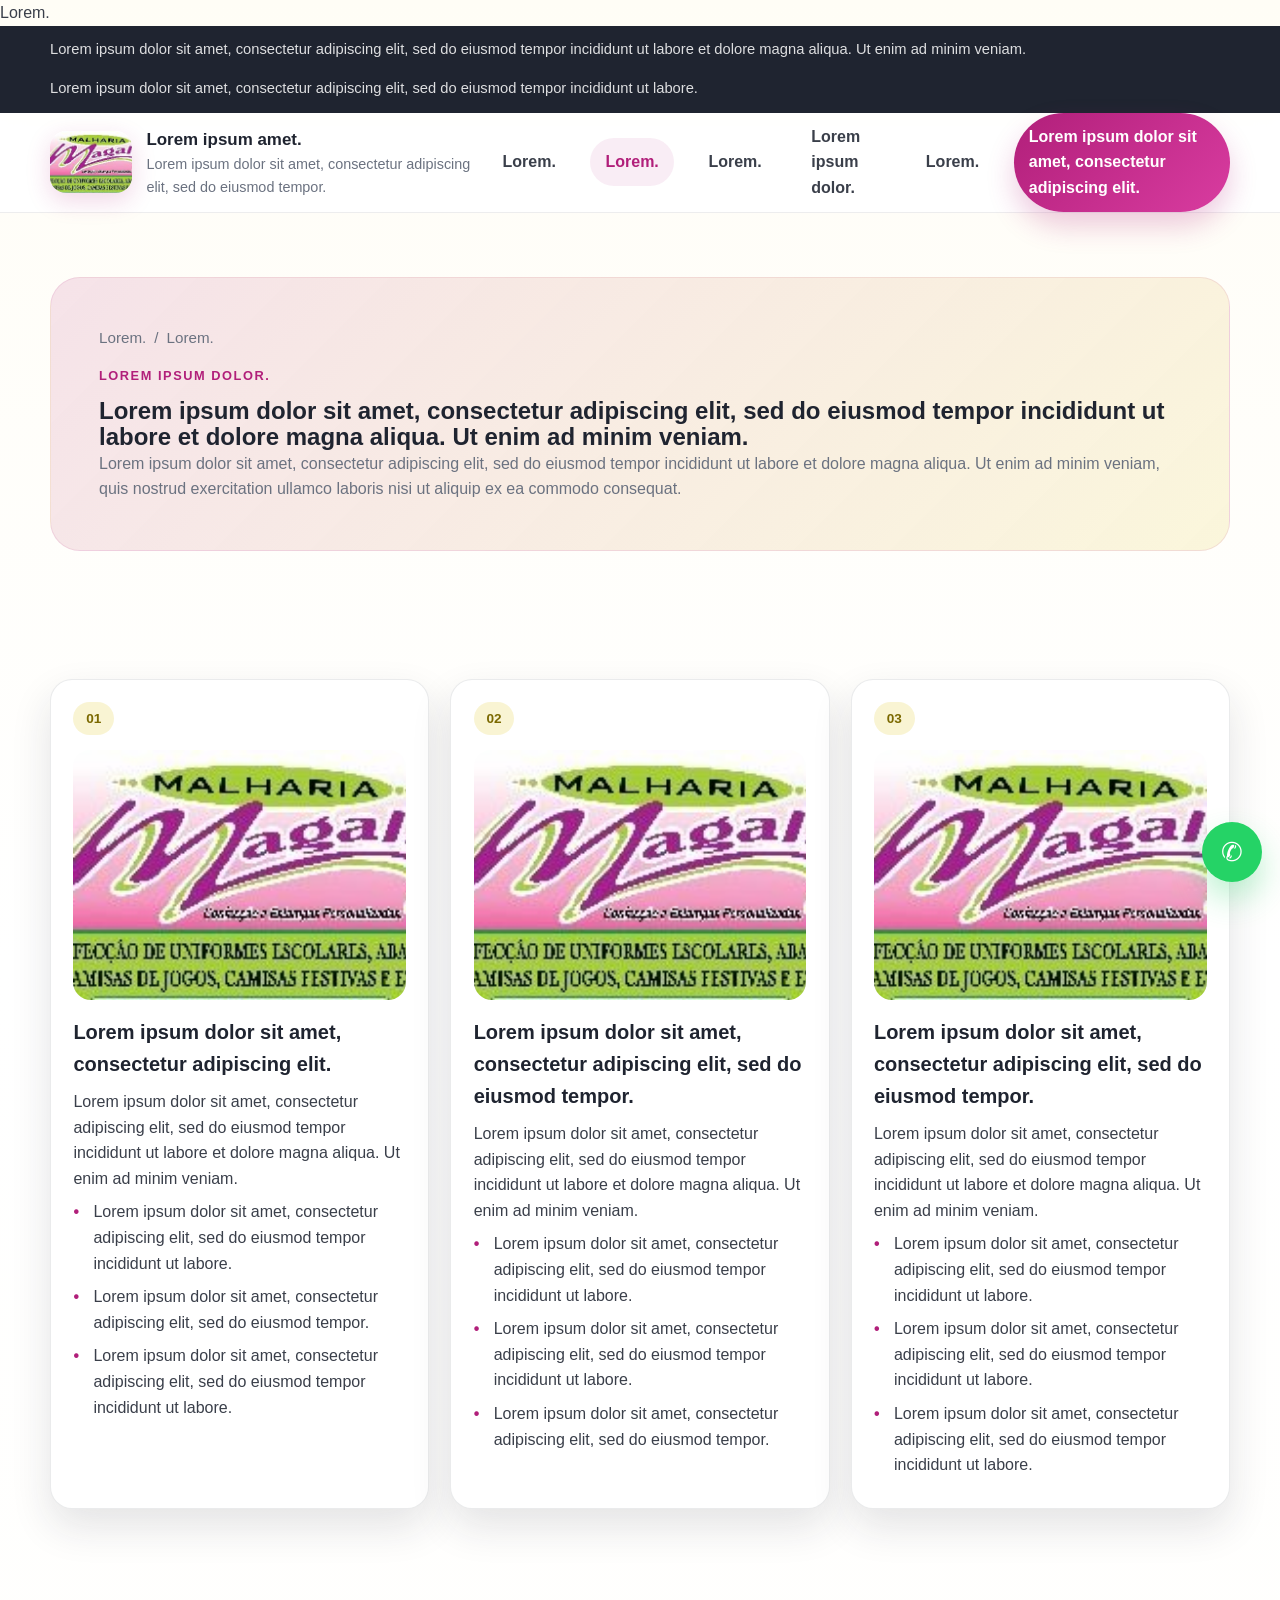
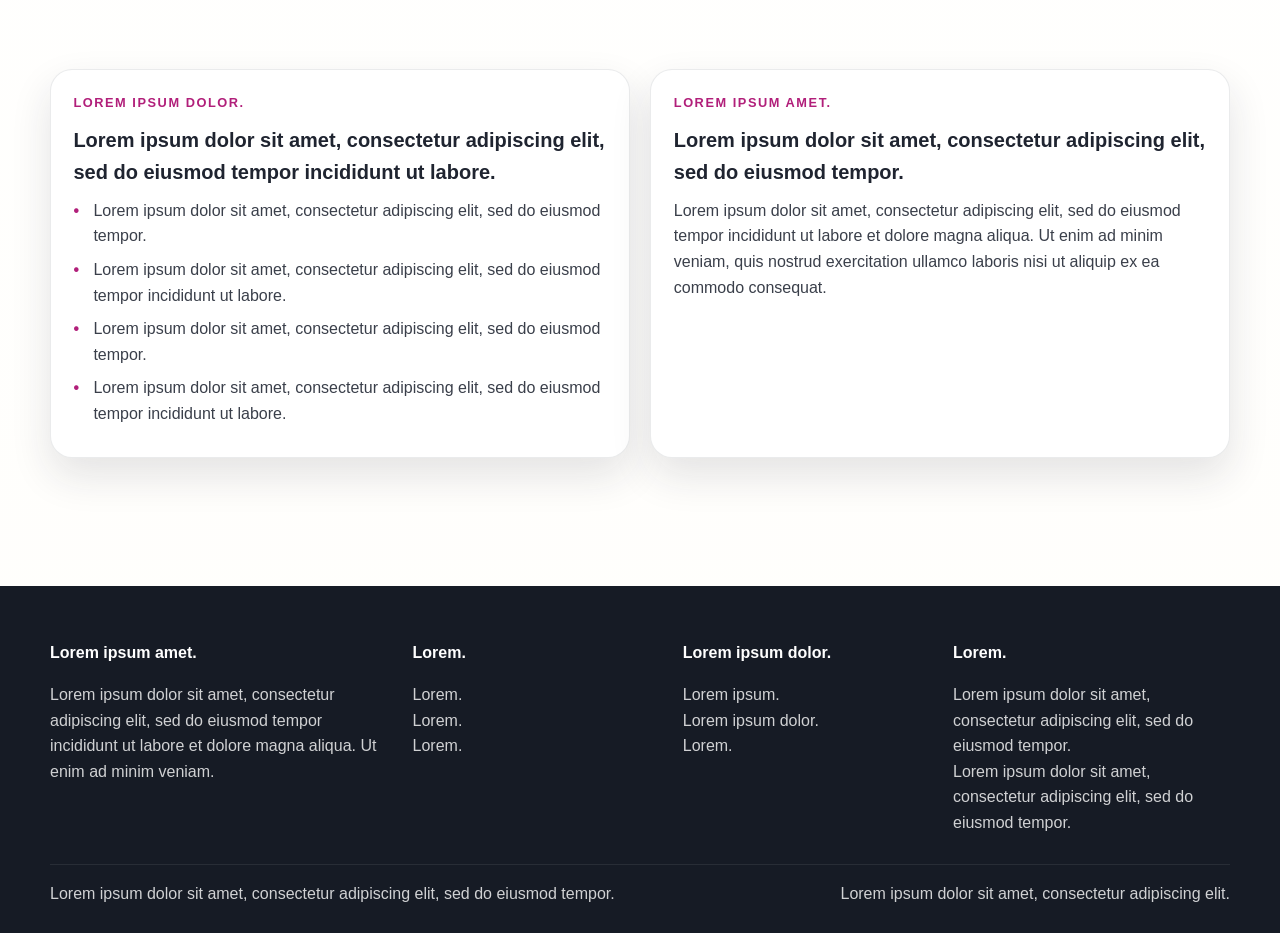
<file: servicos.html>
Lorem.
<html lang="pt-BR">
<head>
<meta charset="utf-8"/>
<meta content="width=device-width, initial-scale=1.0" name="viewport"/>
<title>Lorem ipsum dolor.</title>
<meta content="Lorem ipsum dolor sit amet, consectetur adipiscing elit." name="description"/>
<link href="styles.css" rel="stylesheet"/>
</head>
<body>
<div class="topbar">
<div class="container">
<span>Lorem ipsum dolor sit amet, consectetur adipiscing elit, sed do eiusmod tempor incididunt ut labore et dolore magna aliqua. Ut enim ad minim veniam.</span>
<span>Lorem ipsum dolor sit amet, consectetur adipiscing elit, sed do eiusmod tempor incididunt ut labore.</span>
</div>
</div>
<header class="site-header">
<div class="container nav-wrap">
<a class="brand" href="index.html">
<img alt="Logo da Malharia Magali" src="assets/logo.jpg"/>
<div>
<strong>Lorem ipsum amet.</strong>
<span>Lorem ipsum dolor sit amet, consectetur adipiscing elit, sed do eiusmod tempor.</span>
</div>
</a>
<button aria-expanded="false" aria-label="Abrir menu" class="menu-toggle">☰</button>
<nav class="nav-menu">
<a href="index.html">Lorem.</a>
<a class="active" href="servicos.html">Lorem.</a>
<a href="sobre.html">Lorem.</a>
<a href="categoria.html">Lorem ipsum dolor.</a>
<a href="contato.html">Lorem.</a>
<a class="btn" href="contato.html">Lorem ipsum dolor sit amet, consectetur adipiscing elit.</a>
</nav>
</div>
</header>
<main>
<section class="page-hero">
<div class="container">
<div class="hero-shell reveal">
<div class="breadcrumbs"><a href="index.html">Lorem.</a> <span>/</span> <span>Lorem.</span></div>
<span class="eyebrow">Lorem ipsum dolor.</span>
<h1>Lorem ipsum dolor sit amet, consectetur adipiscing elit, sed do eiusmod tempor incididunt ut labore et dolore magna aliqua. Ut enim ad minim veniam.</h1>
<p>Lorem ipsum dolor sit amet, consectetur adipiscing elit, sed do eiusmod tempor incididunt ut labore et dolore magna aliqua. Ut enim ad minim veniam, quis nostrud exercitation ullamco laboris nisi ut aliquip ex ea commodo consequat.</p>
</div>
</div>
</section>
<section class="section">
<div class="container services-grid">
<article class="service-card reveal">
<span class="card-tag">01</span>
<img alt="Uniformes escolares" src="assets/logo.jpg"/>
<h3>Lorem ipsum dolor sit amet, consectetur adipiscing elit.</h3>
<p>Lorem ipsum dolor sit amet, consectetur adipiscing elit, sed do eiusmod tempor incididunt ut labore et dolore magna aliqua. Ut enim ad minim veniam.</p>
<ul class="info-list">
<li>Lorem ipsum dolor sit amet, consectetur adipiscing elit, sed do eiusmod tempor incididunt ut labore.</li>
<li>Lorem ipsum dolor sit amet, consectetur adipiscing elit, sed do eiusmod tempor.</li>
<li>Lorem ipsum dolor sit amet, consectetur adipiscing elit, sed do eiusmod tempor incididunt ut labore.</li>
</ul>
</article>
<article class="service-card reveal">
<span class="card-tag">02</span>
<img alt="Uniformes profissionais" src="assets/logo.jpg"/>
<h3>Lorem ipsum dolor sit amet, consectetur adipiscing elit, sed do eiusmod tempor.</h3>
<p>Lorem ipsum dolor sit amet, consectetur adipiscing elit, sed do eiusmod tempor incididunt ut labore et dolore magna aliqua. Ut enim ad minim veniam.</p>
<ul class="info-list">
<li>Lorem ipsum dolor sit amet, consectetur adipiscing elit, sed do eiusmod tempor incididunt ut labore.</li>
<li>Lorem ipsum dolor sit amet, consectetur adipiscing elit, sed do eiusmod tempor incididunt ut labore.</li>
<li>Lorem ipsum dolor sit amet, consectetur adipiscing elit, sed do eiusmod tempor.</li>
</ul>
</article>
<article class="service-card reveal">
<span class="card-tag">03</span>
<img alt="Camisetas e abadás" src="assets/logo.jpg"/>
<h3>Lorem ipsum dolor sit amet, consectetur adipiscing elit, sed do eiusmod tempor.</h3>
<p>Lorem ipsum dolor sit amet, consectetur adipiscing elit, sed do eiusmod tempor incididunt ut labore et dolore magna aliqua. Ut enim ad minim veniam.</p>
<ul class="info-list">
<li>Lorem ipsum dolor sit amet, consectetur adipiscing elit, sed do eiusmod tempor incididunt ut labore.</li>
<li>Lorem ipsum dolor sit amet, consectetur adipiscing elit, sed do eiusmod tempor incididunt ut labore.</li>
<li>Lorem ipsum dolor sit amet, consectetur adipiscing elit, sed do eiusmod tempor incididunt ut labore.</li>
</ul>
</article>
</div>
</section>
<section class="section">
<div class="container info-grid">
<article class="info-card reveal">
<span class="eyebrow">Lorem ipsum dolor.</span>
<h3>Lorem ipsum dolor sit amet, consectetur adipiscing elit, sed do eiusmod tempor incididunt ut labore.</h3>
<ul class="list-check">
<li>Lorem ipsum dolor sit amet, consectetur adipiscing elit, sed do eiusmod tempor.</li>
<li>Lorem ipsum dolor sit amet, consectetur adipiscing elit, sed do eiusmod tempor incididunt ut labore.</li>
<li>Lorem ipsum dolor sit amet, consectetur adipiscing elit, sed do eiusmod tempor.</li>
<li>Lorem ipsum dolor sit amet, consectetur adipiscing elit, sed do eiusmod tempor incididunt ut labore.</li>
</ul>
</article>
<article class="info-card reveal">
<span class="eyebrow">Lorem ipsum amet.</span>
<h3>Lorem ipsum dolor sit amet, consectetur adipiscing elit, sed do eiusmod tempor.</h3>
<p>Lorem ipsum dolor sit amet, consectetur adipiscing elit, sed do eiusmod tempor incididunt ut labore et dolore magna aliqua. Ut enim ad minim veniam, quis nostrud exercitation ullamco laboris nisi ut aliquip ex ea commodo consequat.</p>
</article>
</div>
</section>
</main>
<footer class="site-footer">
<div class="container footer-grid">
<div><h4>Lorem ipsum amet.</h4><p>Lorem ipsum dolor sit amet, consectetur adipiscing elit, sed do eiusmod tempor incididunt ut labore et dolore magna aliqua. Ut enim ad minim veniam.</p></div>
<div><h4>Lorem.</h4><ul><li><a href="index.html">Lorem.</a></li><li><a href="sobre.html">Lorem.</a></li><li><a href="contato.html">Lorem.</a></li></ul></div>
<div><h4>Lorem ipsum dolor.</h4><ul><li><a href="categoria.html">Lorem ipsum.</a></li><li><a href="categoria.html">Lorem ipsum dolor.</a></li><li><a href="categoria.html">Lorem.</a></li></ul></div>
<div><h4>Lorem.</h4><ul><li>Lorem ipsum dolor sit amet, consectetur adipiscing elit, sed do eiusmod tempor.</li><li>Lorem ipsum dolor sit amet, consectetur adipiscing elit, sed do eiusmod tempor.</li></ul></div>
</div>
<div class="container footer-bottom"><span>Lorem ipsum dolor sit amet, consectetur adipiscing elit, sed do eiusmod tempor.</span><span>Lorem ipsum dolor sit amet, consectetur adipiscing elit.</span></div>
</footer>
<a aria-label="Contato" class="whatsapp-float" href="contato.html">✆</a>
<script src="script.js"></script>
</body>
</html>
</file>
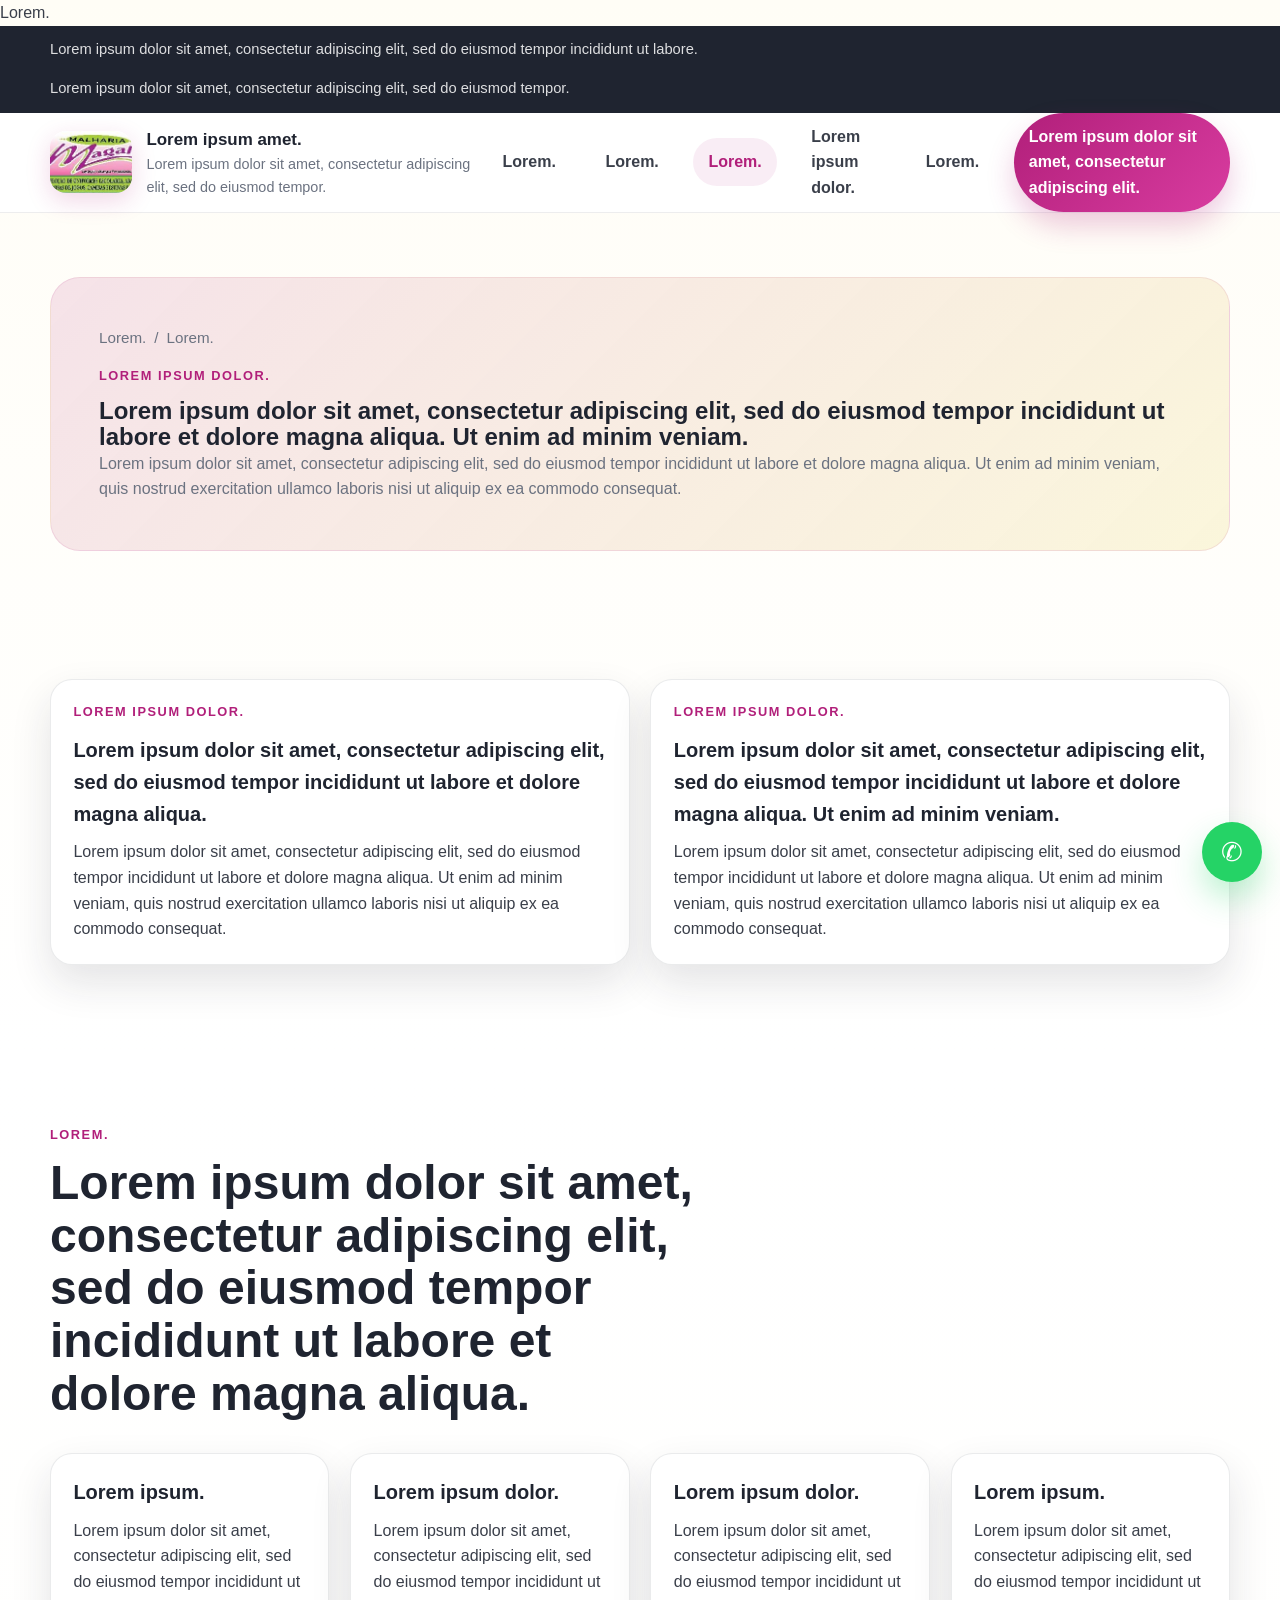
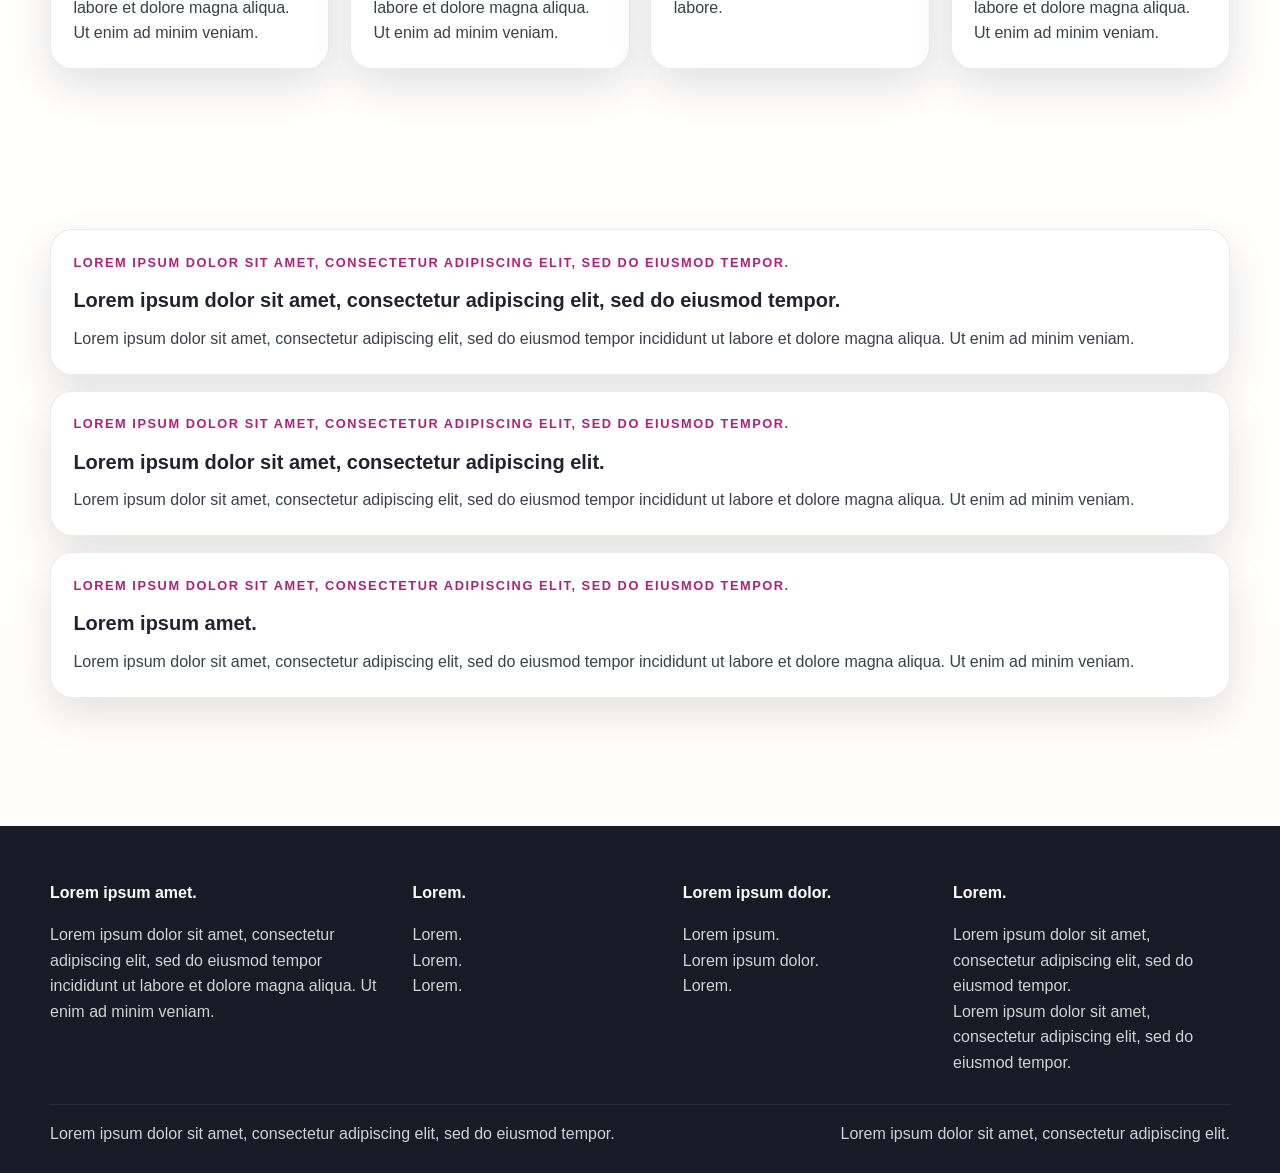
<file: sobre.html>
Lorem.
<html lang="pt-BR">
<head>
<meta charset="utf-8"/>
<meta content="width=device-width, initial-scale=1.0" name="viewport"/>
<title>Lorem ipsum dolor.</title>
<meta content="Lorem ipsum dolor sit amet, consectetur adipiscing elit." name="description"/>
<link href="styles.css" rel="stylesheet"/>
</head>
<body>
<div class="topbar">
<div class="container">
<span>Lorem ipsum dolor sit amet, consectetur adipiscing elit, sed do eiusmod tempor incididunt ut labore.</span>
<span>Lorem ipsum dolor sit amet, consectetur adipiscing elit, sed do eiusmod tempor.</span>
</div>
</div>
<header class="site-header">
<div class="container nav-wrap">
<a class="brand" href="index.html">
<img alt="Logo da Malharia Magali" src="assets/logo.jpg"/>
<div>
<strong>Lorem ipsum amet.</strong>
<span>Lorem ipsum dolor sit amet, consectetur adipiscing elit, sed do eiusmod tempor.</span>
</div>
</a>
<button aria-expanded="false" aria-label="Abrir menu" class="menu-toggle">☰</button>
<nav class="nav-menu">
<a href="index.html">Lorem.</a>
<a href="servicos.html">Lorem.</a>
<a class="active" href="sobre.html">Lorem.</a>
<a href="categoria.html">Lorem ipsum dolor.</a>
<a href="contato.html">Lorem.</a>
<a class="btn" href="contato.html">Lorem ipsum dolor sit amet, consectetur adipiscing elit.</a>
</nav>
</div>
</header>
<main>
<section class="page-hero">
<div class="container">
<div class="hero-shell reveal">
<div class="breadcrumbs"><a href="index.html">Lorem.</a> <span>/</span> <span>Lorem.</span></div>
<span class="eyebrow">Lorem ipsum dolor.</span>
<h1>Lorem ipsum dolor sit amet, consectetur adipiscing elit, sed do eiusmod tempor incididunt ut labore et dolore magna aliqua. Ut enim ad minim veniam.</h1>
<p>Lorem ipsum dolor sit amet, consectetur adipiscing elit, sed do eiusmod tempor incididunt ut labore et dolore magna aliqua. Ut enim ad minim veniam, quis nostrud exercitation ullamco laboris nisi ut aliquip ex ea commodo consequat.</p>
</div>
</div>
</section>
<section class="section">
<div class="container info-grid">
<article class="info-card reveal">
<span class="eyebrow">Lorem ipsum dolor.</span>
<h3>Lorem ipsum dolor sit amet, consectetur adipiscing elit, sed do eiusmod tempor incididunt ut labore et dolore magna aliqua.</h3>
<p>
            Lorem ipsum dolor sit amet, consectetur adipiscing elit, sed do eiusmod tempor incididunt ut labore et dolore magna aliqua. Ut enim ad minim veniam, quis nostrud exercitation ullamco laboris nisi ut aliquip ex ea commodo consequat.
          </p>
</article>
<article class="info-card reveal">
<span class="eyebrow">Lorem ipsum dolor.</span>
<h3>Lorem ipsum dolor sit amet, consectetur adipiscing elit, sed do eiusmod tempor incididunt ut labore et dolore magna aliqua. Ut enim ad minim veniam.</h3>
<p>
            Lorem ipsum dolor sit amet, consectetur adipiscing elit, sed do eiusmod tempor incididunt ut labore et dolore magna aliqua. Ut enim ad minim veniam, quis nostrud exercitation ullamco laboris nisi ut aliquip ex ea commodo consequat.
          </p>
</article>
</div>
</section>
<section class="section">
<div class="container">
<div class="section-head reveal">
<div>
<span class="eyebrow">Lorem.</span>
<h2>Lorem ipsum dolor sit amet, consectetur adipiscing elit, sed do eiusmod tempor incididunt ut labore et dolore magna aliqua.</h2>
</div>
</div>
<div class="values-grid">
<article class="value-card reveal"><h3>Lorem ipsum.</h3><p>Lorem ipsum dolor sit amet, consectetur adipiscing elit, sed do eiusmod tempor incididunt ut labore et dolore magna aliqua. Ut enim ad minim veniam.</p></article>
<article class="value-card reveal"><h3>Lorem ipsum dolor.</h3><p>Lorem ipsum dolor sit amet, consectetur adipiscing elit, sed do eiusmod tempor incididunt ut labore et dolore magna aliqua. Ut enim ad minim veniam.</p></article>
<article class="value-card reveal"><h3>Lorem ipsum dolor.</h3><p>Lorem ipsum dolor sit amet, consectetur adipiscing elit, sed do eiusmod tempor incididunt ut labore.</p></article>
<article class="value-card reveal"><h3>Lorem ipsum.</h3><p>Lorem ipsum dolor sit amet, consectetur adipiscing elit, sed do eiusmod tempor incididunt ut labore et dolore magna aliqua. Ut enim ad minim veniam.</p></article>
</div>
</div>
</section>
<section class="section">
<div class="container timeline">
<article class="timeline-card reveal">
<span class="eyebrow">Lorem ipsum dolor sit amet, consectetur adipiscing elit, sed do eiusmod tempor.</span>
<h3>Lorem ipsum dolor sit amet, consectetur adipiscing elit, sed do eiusmod tempor.</h3>
<p>Lorem ipsum dolor sit amet, consectetur adipiscing elit, sed do eiusmod tempor incididunt ut labore et dolore magna aliqua. Ut enim ad minim veniam.</p>
</article>
<article class="timeline-card reveal">
<span class="eyebrow">Lorem ipsum dolor sit amet, consectetur adipiscing elit, sed do eiusmod tempor.</span>
<h3>Lorem ipsum dolor sit amet, consectetur adipiscing elit.</h3>
<p>Lorem ipsum dolor sit amet, consectetur adipiscing elit, sed do eiusmod tempor incididunt ut labore et dolore magna aliqua. Ut enim ad minim veniam.</p>
</article>
<article class="timeline-card reveal">
<span class="eyebrow">Lorem ipsum dolor sit amet, consectetur adipiscing elit, sed do eiusmod tempor.</span>
<h3>Lorem ipsum amet.</h3>
<p>Lorem ipsum dolor sit amet, consectetur adipiscing elit, sed do eiusmod tempor incididunt ut labore et dolore magna aliqua. Ut enim ad minim veniam.</p>
</article>
</div>
</section>
</main>
<footer class="site-footer">
<div class="container footer-grid">
<div><h4>Lorem ipsum amet.</h4><p>Lorem ipsum dolor sit amet, consectetur adipiscing elit, sed do eiusmod tempor incididunt ut labore et dolore magna aliqua. Ut enim ad minim veniam.</p></div>
<div><h4>Lorem.</h4><ul><li><a href="index.html">Lorem.</a></li><li><a href="servicos.html">Lorem.</a></li><li><a href="contato.html">Lorem.</a></li></ul></div>
<div><h4>Lorem ipsum dolor.</h4><ul><li><a href="categoria.html">Lorem ipsum.</a></li><li><a href="categoria.html">Lorem ipsum dolor.</a></li><li><a href="categoria.html">Lorem.</a></li></ul></div>
<div><h4>Lorem.</h4><ul><li>Lorem ipsum dolor sit amet, consectetur adipiscing elit, sed do eiusmod tempor.</li><li>Lorem ipsum dolor sit amet, consectetur adipiscing elit, sed do eiusmod tempor.</li></ul></div>
</div>
<div class="container footer-bottom"><span>Lorem ipsum dolor sit amet, consectetur adipiscing elit, sed do eiusmod tempor.</span><span>Lorem ipsum dolor sit amet, consectetur adipiscing elit.</span></div>
</footer>
<a aria-label="Contato" class="whatsapp-float" href="contato.html">✆</a>
<script src="script.js"></script>
</body>
</html>
</file>
<file: styles.css>
:root {
  --primary: #b11f7a;
  --secondary: #e7d44f;
  --accent: #6eae44;
  --dark: #1f2430;
  --text: #3a3f4a;
  --muted: #6b7280;
  --light: #fffdf8;
  --white: #ffffff;
  --border: rgba(31, 36, 48, 0.09);
  --shadow: 0 18px 40px rgba(31, 36, 48, 0.12);
  --radius: 22px;
  --container: 1180px;
}

* {
  margin: 0;
  padding: 0;
  box-sizing: border-box;
}

html {
  scroll-behavior: smooth;
}

body {
  font-family: "Segoe UI", Tahoma, Geneva, Verdana, sans-serif;
  color: var(--text);
  background: linear-gradient(180deg, #fffdf6 0%, #fff 38%, #fffefb 100%);
  line-height: 1.6;
}

a {
  text-decoration: none;
  color: inherit;
}

img {
  max-width: 100%;
  display: block;
}

ul {
  list-style: none;
}

.container {
  width: min(100% - 2rem, var(--container));
  margin-inline: auto;
}

.section {
  padding: 5rem 0;
}

.section-head {
  display: flex;
  justify-content: space-between;
  gap: 1.5rem;
  align-items: end;
  margin-bottom: 2rem;
}

.section-head h2,
.page-hero h1,
.hero-copy h1 {
  line-height: 1.1;
  color: var(--dark);
}

.section-head h2 {
  font-size: clamp(2rem, 4vw, 3rem);
  max-width: 650px;
}

.section-head p,
.page-hero p,
.hero-copy p {
  color: var(--muted);
}

.eyebrow {
  display: inline-block;
  margin-bottom: .7rem;
  color: var(--primary);
  font-weight: 700;
  letter-spacing: .12em;
  text-transform: uppercase;
  font-size: .8rem;
}

.topbar {
  background: var(--dark);
  color: rgba(255,255,255,.85);
  font-size: .92rem;
}

.topbar .container {
  display: flex;
  justify-content: space-between;
  gap: 1rem;
  padding: .75rem 0;
  flex-wrap: wrap;
}

.site-header {
  position: sticky;
  top: 0;
  z-index: 40;
  background: rgba(255,255,255,.92);
  backdrop-filter: blur(12px);
  border-bottom: 1px solid rgba(31, 36, 48, 0.08);
}

.nav-wrap {
  display: flex;
  align-items: center;
  justify-content: space-between;
  gap: 1rem;
  min-height: 86px;
}

.brand {
  display: flex;
  align-items: center;
  gap: .9rem;
}

.brand img {
  width: 82px;
  height: 62px;
  object-fit: cover;
  border-radius: 16px;
  box-shadow: 0 8px 25px rgba(177, 31, 122, .18);
}

.brand strong {
  display: block;
  font-size: 1.06rem;
  color: var(--dark);
}

.brand span {
  display: block;
  font-size: .9rem;
  color: var(--muted);
}

.nav-menu {
  display: flex;
  align-items: center;
  gap: 1.2rem;
}

.nav-menu a {
  padding: .7rem .95rem;
  border-radius: 999px;
  font-weight: 600;
  transition: .25s ease;
}

.nav-menu a:hover,
.nav-menu a.active {
  background: rgba(177, 31, 122, .08);
  color: var(--primary);
}

.menu-toggle {
  display: none;
  background: none;
  border: 0;
  font-size: 1.7rem;
  cursor: pointer;
}

.btn,
.btn-outline {
  display: inline-flex;
  align-items: center;
  justify-content: center;
  gap: .6rem;
  min-height: 48px;
  padding: .9rem 1.3rem;
  border-radius: 999px;
  font-weight: 700;
  transition: transform .2s ease, box-shadow .2s ease, background .2s ease;
}

.btn {
  background: linear-gradient(135deg, var(--primary), #d93ca0);
  color: var(--white);
  box-shadow: 0 14px 28px rgba(177, 31, 122, .23);
}

.btn:hover,
.btn-outline:hover {
  transform: translateY(-2px);
}

.btn-outline {
  border: 1px solid rgba(31, 36, 48, .12);
  background: var(--white);
  color: var(--dark);
}

.hero {
  padding: 4rem 0 3rem;
}

.hero-grid {
  display: grid;
  grid-template-columns: 1.2fr .9fr;
  gap: 2rem;
  align-items: center;
}

.hero-copy h1 {
  font-size: clamp(2.6rem, 5vw, 4.6rem);
  margin-bottom: 1rem;
}

.hero-copy p {
  font-size: 1.08rem;
  max-width: 60ch;
}

.hero-actions,
.cta-actions {
  display: flex;
  flex-wrap: wrap;
  gap: 1rem;
  margin-top: 1.8rem;
}

.hero-points {
  display: grid;
  grid-template-columns: repeat(3, 1fr);
  gap: 1rem;
  margin-top: 2rem;
}

.hero-points li,
.stat,
.feature-card,
.service-card,
.category-card,
.info-card,
.product-card,
.contact-card,
.product-summary,
.product-box,
.sidebar-box,
.gallery-card,
.timeline-card,
.value-card,
.placeholder-box {
  background: var(--white);
  border: 1px solid var(--border);
  border-radius: var(--radius);
  box-shadow: var(--shadow);
}

.hero-points li {
  padding: 1.1rem;
}

.hero-points strong,
.stat strong {
  display: block;
  font-size: 1.4rem;
  color: var(--dark);
}

.hero-visual {
  position: relative;
}

.hero-card {
  overflow: hidden;
  background: linear-gradient(180deg, #fff 0%, #fff4fb 100%);
  border-radius: 30px;
  border: 1px solid rgba(177, 31, 122, .12);
  padding: 1.2rem;
  box-shadow: 0 24px 50px rgba(177, 31, 122, .16);
}

.hero-card img {
  width: 100%;
  height: 460px;
  object-fit: cover;
  border-radius: 22px;
  object-position: center;
}

.floating-badge,
.floating-note {
  position: absolute;
  background: var(--white);
  border-radius: 18px;
  padding: 1rem 1.1rem;
  box-shadow: var(--shadow);
  border: 1px solid rgba(31, 36, 48, .08);
}

.floating-badge {
  right: -18px;
  bottom: 40px;
}

.floating-note {
  left: -18px;
  top: 30px;
}

.stats-grid,
.services-grid,
.categories-grid,
.info-grid,
.gallery-grid,
.values-grid,
.contact-grid,
.products-grid {
  display: grid;
  gap: 1.3rem;
}

.stats-grid,
.values-grid {
  grid-template-columns: repeat(4, 1fr);
}

.services-grid,
.categories-grid,
.products-grid,
.gallery-grid {
  grid-template-columns: repeat(3, 1fr);
}

.info-grid,
.contact-grid {
  grid-template-columns: repeat(2, 1fr);
}

.stat,
.feature-card,
.service-card,
.category-card,
.info-card,
.contact-card,
.product-card,
.product-summary,
.product-box,
.sidebar-box,
.timeline-card,
.value-card,
.placeholder-box {
  padding: 1.4rem;
}

.service-card,
.category-card,
.product-card,
.gallery-card {
  overflow: hidden;
}

.service-card img,
.category-card img,
.product-card img,
.gallery-card img {
  width: 100%;
  height: 250px;
  object-fit: cover;
  border-radius: 18px;
  margin-bottom: 1rem;
}

.card-tag {
  display: inline-block;
  padding: .35rem .8rem;
  border-radius: 999px;
  background: rgba(231, 212, 79, .25);
  color: #7b6900;
  font-size: .85rem;
  font-weight: 700;
  margin-bottom: .9rem;
}

.service-card h3,
.category-card h3,
.product-card h3,
.info-card h3,
.contact-card h3,
.value-card h3,
.timeline-card h3,
.placeholder-box h3,
.sidebar-box h3,
.product-summary h3,
.product-box h3 {
  color: var(--dark);
  margin-bottom: .6rem;
  font-size: 1.25rem;
}

.list-check li,
.info-list li,
.product-features li {
  position: relative;
  padding-left: 1.25rem;
  margin: .5rem 0;
}

.list-check li::before,
.info-list li::before,
.product-features li::before {
  content: "•";
  position: absolute;
  left: 0;
  color: var(--primary);
  font-weight: 900;
}

.cta {
  padding: 5rem 0;
}

.cta-box {
  background: linear-gradient(135deg, #1f2430, #3e2257 60%, #b11f7a 100%);
  color: var(--white);
  border-radius: 30px;
  padding: 3rem;
  display: grid;
  grid-template-columns: 1.2fr .8fr;
  gap: 2rem;
  align-items: center;
  box-shadow: 0 28px 60px rgba(31, 36, 48, .22);
}

.cta-box h2 {
  font-size: clamp(2rem, 4vw, 3.2rem);
  margin-bottom: .8rem;
}

.cta-box p,
.cta-box li {
  color: rgba(255,255,255,.82);
}

.cta-mini {
  display: grid;
  gap: 1rem;
}

.cta-mini div {
  background: rgba(255,255,255,.09);
  border: 1px solid rgba(255,255,255,.14);
  padding: 1.2rem;
  border-radius: 20px;
}

.page-hero {
  padding: 4rem 0 3rem;
}

.page-hero .hero-shell {
  background: linear-gradient(135deg, rgba(177,31,122,.12), rgba(231,212,79,.18));
  border-radius: 30px;
  padding: 3rem;
  border: 1px solid rgba(177,31,122,.1);
}

.breadcrumbs {
  display: flex;
  gap: .5rem;
  flex-wrap: wrap;
  color: var(--muted);
  font-size: .95rem;
  margin-bottom: 1rem;
}

.timeline {
  display: grid;
  gap: 1rem;
}

.contact-form {
  display: grid;
  gap: 1rem;
}

.form-row {
  display: grid;
  grid-template-columns: repeat(2, 1fr);
  gap: 1rem;
}

input,
textarea,
select {
  width: 100%;
  border: 1px solid rgba(31, 36, 48, .14);
  background: #fff;
  border-radius: 16px;
  padding: .95rem 1rem;
  font: inherit;
  color: var(--text);
}

textarea {
  min-height: 160px;
  resize: vertical;
}

.contact-note {
  font-size: .95rem;
  color: var(--muted);
}

.category-layout,
.product-layout {
  display: grid;
  grid-template-columns: .8fr 2fr;
  gap: 1.5rem;
  align-items: start;
}

.filters {
  display: grid;
  gap: 1rem;
}

.filter-link {
  display: block;
  padding: .8rem 1rem;
  border-radius: 14px;
  background: rgba(177,31,122,.05);
  margin-top: .6rem;
  font-weight: 600;
}

.product-top {
  display: grid;
  grid-template-columns: 1.1fr .9fr;
  gap: 1.4rem;
}

.product-gallery-main {
  width: 100%;
  height: 460px;
  object-fit: cover;
  border-radius: 24px;
}

.thumb-grid {
  display: grid;
  grid-template-columns: repeat(3, 1fr);
  gap: .8rem;
  margin-top: .8rem;
}

.thumb-grid img {
  width: 100%;
  height: 115px;
  object-fit: cover;
  border-radius: 16px;
}

.price {
  font-size: 2rem;
  color: var(--primary);
  font-weight: 800;
}

.placeholder-box {
  min-height: 210px;
  display: flex;
  flex-direction: column;
  justify-content: center;
  border-style: dashed;
}

.site-footer {
  background: #161b25;
  color: rgba(255,255,255,.8);
  margin-top: 3rem;
}

.footer-grid {
  display: grid;
  grid-template-columns: 1.1fr .8fr .8fr .9fr;
  gap: 1.5rem;
  padding: 3.4rem 0 1.8rem;
}

.site-footer h4 {
  color: white;
  margin-bottom: 1rem;
}

.site-footer a:hover {
  color: var(--secondary);
}

.footer-bottom {
  border-top: 1px solid rgba(255,255,255,.08);
  padding: 1rem 0 1.6rem;
  display: flex;
  justify-content: space-between;
  gap: 1rem;
  flex-wrap: wrap;
}

.whatsapp-float {
  position: fixed;
  right: 18px;
  bottom: 18px;
  z-index: 45;
  background: #25d366;
  color: white;
  width: 60px;
  height: 60px;
  border-radius: 50%;
  display: grid;
  place-items: center;
  box-shadow: 0 16px 32px rgba(37, 211, 102, .3);
  font-size: 1.6rem;
}

.reveal {
  opacity: 0;
  transform: translateY(24px);
  transition: opacity .6s ease, transform .6s ease;
}

.reveal.visible {
  opacity: 1;
  transform: translateY(0);
}

@media (max-width: 1050px) {
  .hero-grid,
  .cta-box,
  .product-top,
  .category-layout,
  .product-layout,
  .footer-grid,
  .stats-grid,
  .services-grid,
  .categories-grid,
  .gallery-grid,
  .values-grid,
  .info-grid,
  .contact-grid,
  .products-grid {
    grid-template-columns: 1fr 1fr;
  }

  .hero-grid,
  .cta-box,
  .category-layout,
  .product-layout,
  .product-top,
  .footer-grid {
    grid-template-columns: 1fr;
  }

  .hero-points {
    grid-template-columns: 1fr;
  }

  .floating-badge,
  .floating-note {
    position: static;
    margin-top: 1rem;
  }
}

@media (max-width: 760px) {
  .menu-toggle {
    display: block;
  }

  .nav-menu {
    position: absolute;
    top: calc(100% + 8px);
    left: 1rem;
    right: 1rem;
    background: var(--white);
    border: 1px solid var(--border);
    border-radius: 22px;
    box-shadow: var(--shadow);
    padding: 1rem;
    flex-direction: column;
    align-items: stretch;
    display: none;
  }

  .nav-menu.open {
    display: flex;
  }

  .section,
  .cta,
  .hero,
  .page-hero {
    padding: 3.8rem 0;
  }

  .section-head,
  .form-row,
  .stats-grid,
  .services-grid,
  .categories-grid,
  .gallery-grid,
  .values-grid,
  .info-grid,
  .contact-grid,
  .products-grid {
    grid-template-columns: 1fr;
  }

  .hero-copy h1,
  .page-hero h1 {
    font-size: 2.3rem;
  }

  .hero-card img,
  .product-gallery-main {
    height: 320px;
  }

  .page-hero .hero-shell,
  .cta-box {
    padding: 2rem;
  }
}
</file>
